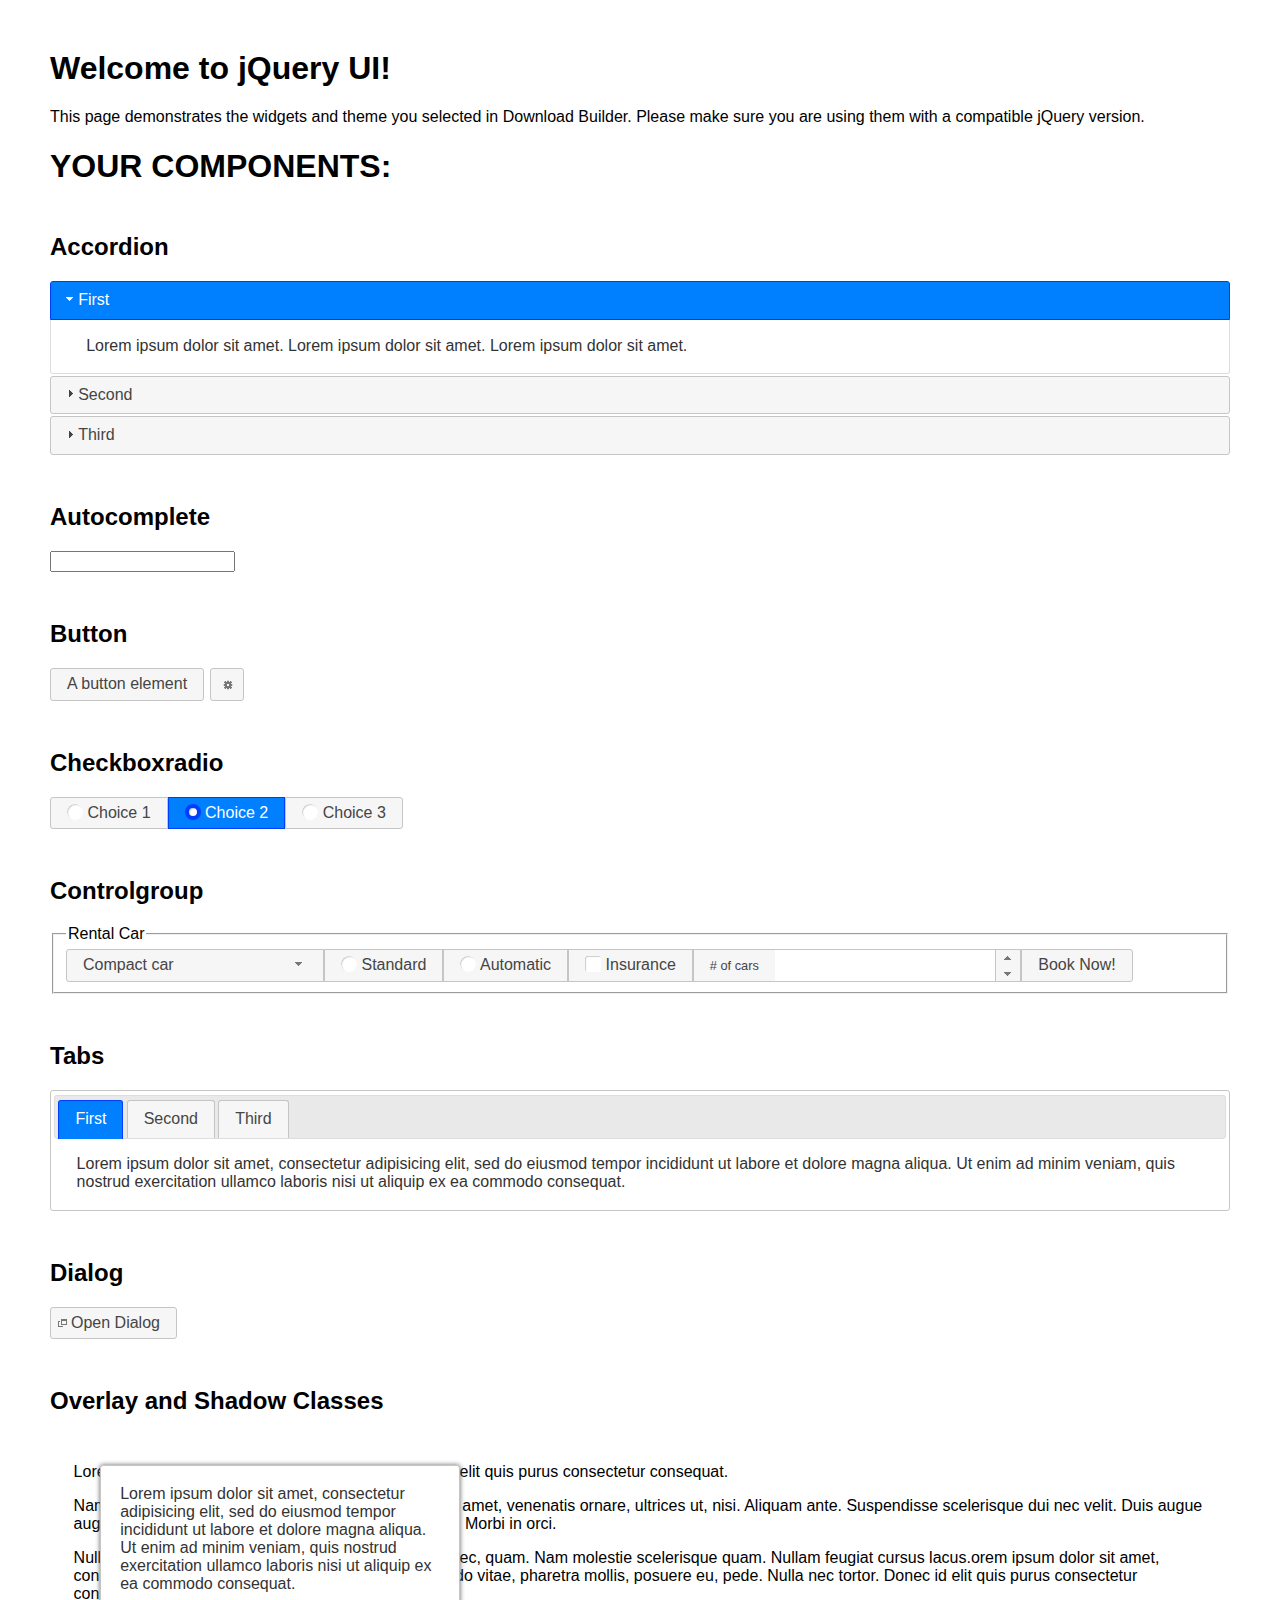
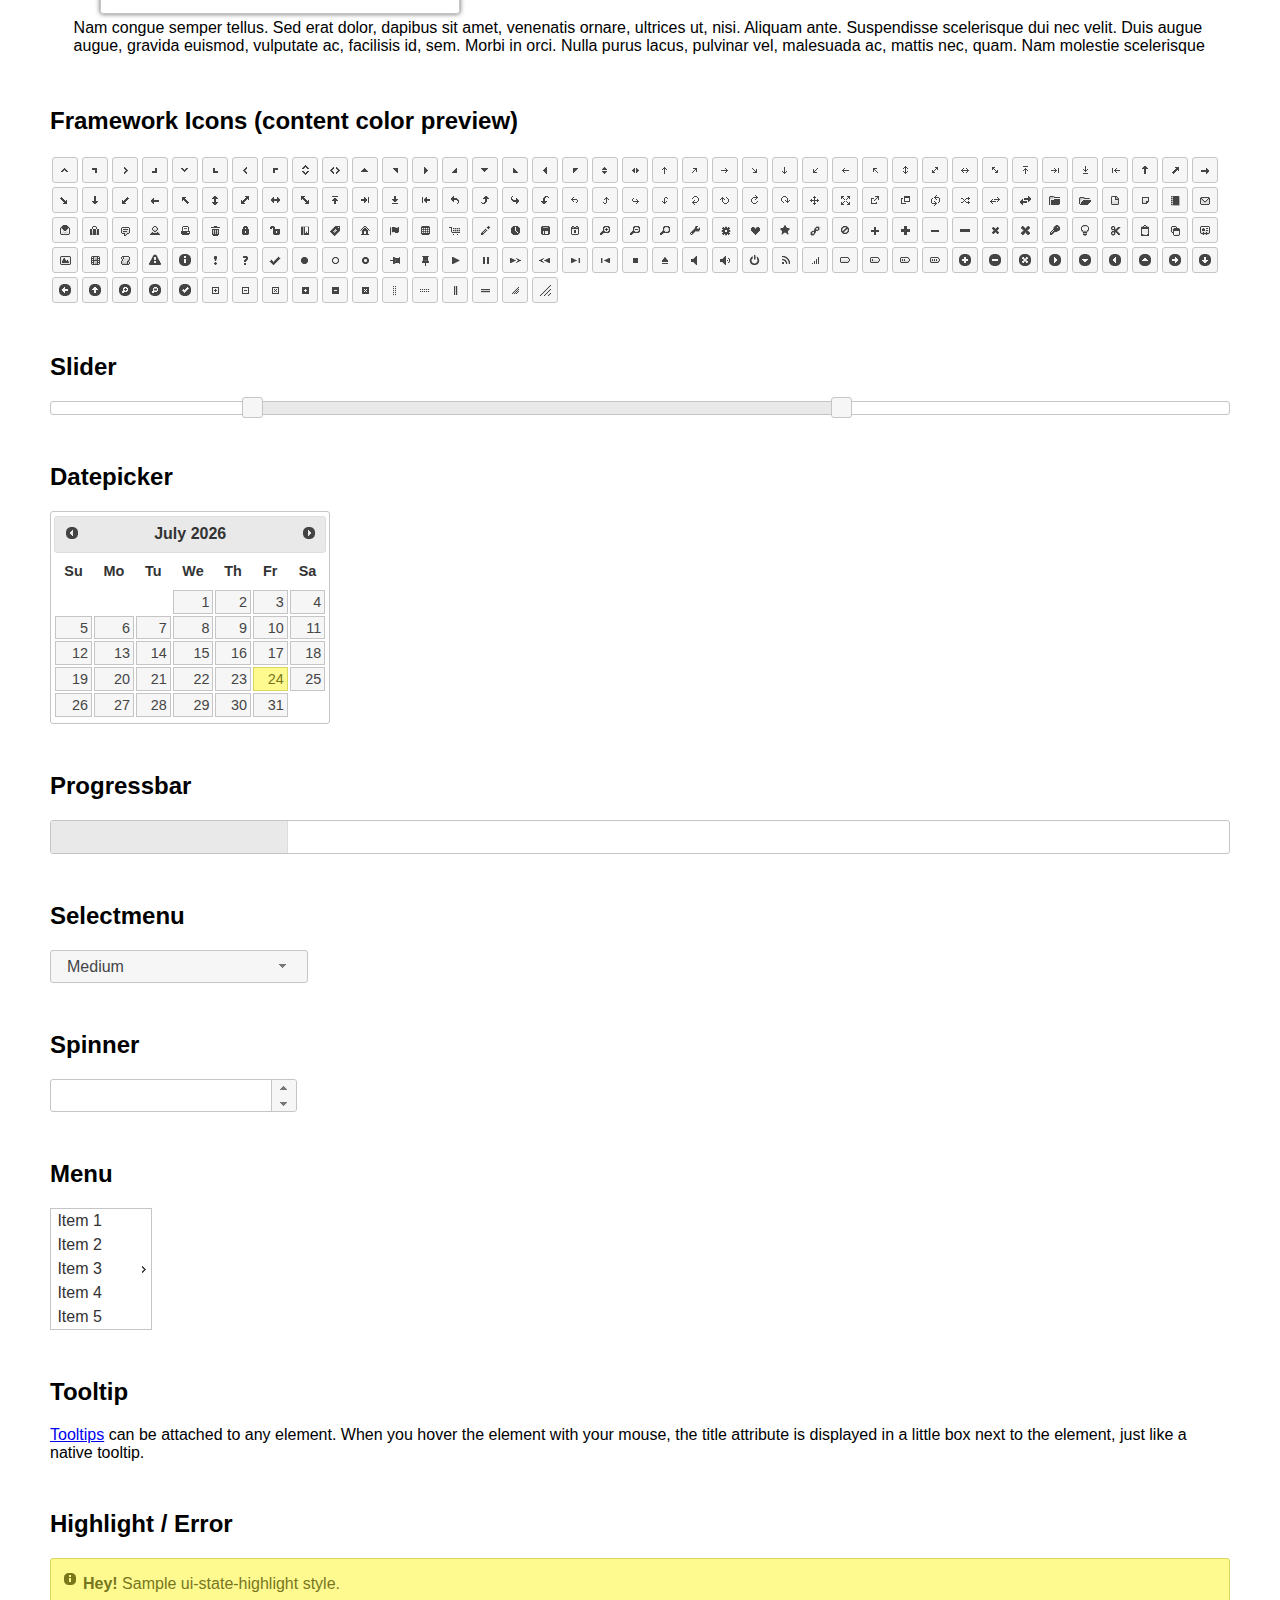
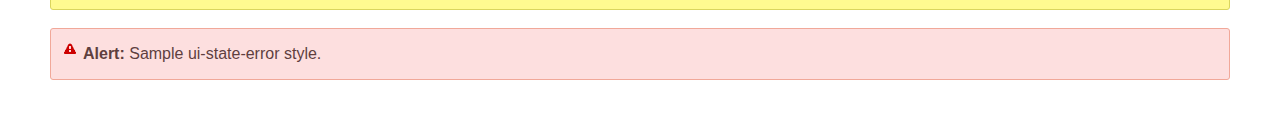
<file: vendor/jqueryui/index.html>
<!doctype html>
<html lang="us">
<head>
	<meta charset="utf-8">
	<title>jQuery UI Example Page</title>
	<link href="jquery-ui.css" rel="stylesheet">
	<style>
	body{
		font-family: "Trebuchet MS", sans-serif;
		margin: 50px;
	}
	.demoHeaders {
		margin-top: 2em;
	}
	#dialog-link {
		padding: .4em 1em .4em 20px;
		text-decoration: none;
		position: relative;
	}
	#dialog-link span.ui-icon {
		margin: 0 5px 0 0;
		position: absolute;
		left: .2em;
		top: 50%;
		margin-top: -8px;
	}
	#icons {
		margin: 0;
		padding: 0;
	}
	#icons li {
		margin: 2px;
		position: relative;
		padding: 4px 0;
		cursor: pointer;
		float: left;
		list-style: none;
	}
	#icons span.ui-icon {
		float: left;
		margin: 0 4px;
	}
	.fakewindowcontain .ui-widget-overlay {
		position: absolute;
	}
	select {
		width: 200px;
	}
	</style>
</head>
<body>

<h1>Welcome to jQuery UI!</h1>

<div class="ui-widget">
	<p>This page demonstrates the widgets and theme you selected in Download Builder. Please make sure you are using them with a compatible jQuery version.</p>
</div>

<h1>YOUR COMPONENTS:</h1>


<!-- Accordion -->
<h2 class="demoHeaders">Accordion</h2>
<div id="accordion">
	<h3>First</h3>
	<div>Lorem ipsum dolor sit amet. Lorem ipsum dolor sit amet. Lorem ipsum dolor sit amet.</div>
	<h3>Second</h3>
	<div>Phasellus mattis tincidunt nibh.</div>
	<h3>Third</h3>
	<div>Nam dui erat, auctor a, dignissim quis.</div>
</div>



<!-- Autocomplete -->
<h2 class="demoHeaders">Autocomplete</h2>
<div>
	<input id="autocomplete" title="type &quot;a&quot;">
</div>



<!-- Button -->
<h2 class="demoHeaders">Button</h2>
<button id="button">A button element</button>
<button id="button-icon">An icon-only button</button>



<!-- Checkboxradio -->
<h2 class="demoHeaders">Checkboxradio</h2>
<form style="margin-top: 1em;">
	<div id="radioset">
		<input type="radio" id="radio1" name="radio"><label for="radio1">Choice 1</label>
		<input type="radio" id="radio2" name="radio" checked="checked"><label for="radio2">Choice 2</label>
		<input type="radio" id="radio3" name="radio"><label for="radio3">Choice 3</label>
	</div>
</form>



<!-- Controlgroup -->
<h2 class="demoHeaders">Controlgroup</h2>
<fieldset>
	<legend>Rental Car</legend>
	<div id="controlgroup">
		<select id="car-type">
			<option>Compact car</option>
			<option>Midsize car</option>
			<option>Full size car</option>
			<option>SUV</option>
			<option>Luxury</option>
			<option>Truck</option>
			<option>Van</option>
		</select>
		<label for="transmission-standard">Standard</label>
		<input type="radio" name="transmission" id="transmission-standard">
		<label for="transmission-automatic">Automatic</label>
		<input type="radio" name="transmission" id="transmission-automatic">
		<label for="insurance">Insurance</label>
		<input type="checkbox" name="insurance" id="insurance">
		<label for="horizontal-spinner" class="ui-controlgroup-label"># of cars</label>
		<input id="horizontal-spinner" class="ui-spinner-input">
		<button>Book Now!</button>
	</div>
</fieldset>



<!-- Tabs -->
<h2 class="demoHeaders">Tabs</h2>
<div id="tabs">
	<ul>
		<li><a href="#tabs-1">First</a></li>
		<li><a href="#tabs-2">Second</a></li>
		<li><a href="#tabs-3">Third</a></li>
	</ul>
	<div id="tabs-1">Lorem ipsum dolor sit amet, consectetur adipisicing elit, sed do eiusmod tempor incididunt ut labore et dolore magna aliqua. Ut enim ad minim veniam, quis nostrud exercitation ullamco laboris nisi ut aliquip ex ea commodo consequat.</div>
	<div id="tabs-2">Phasellus mattis tincidunt nibh. Cras orci urna, blandit id, pretium vel, aliquet ornare, felis. Maecenas scelerisque sem non nisl. Fusce sed lorem in enim dictum bibendum.</div>
	<div id="tabs-3">Nam dui erat, auctor a, dignissim quis, sollicitudin eu, felis. Pellentesque nisi urna, interdum eget, sagittis et, consequat vestibulum, lacus. Mauris porttitor ullamcorper augue.</div>
</div>



<h2 class="demoHeaders">Dialog</h2>
<p>
	<button id="dialog-link" class="ui-button ui-corner-all ui-widget">
		<span class="ui-icon ui-icon-newwin"></span>Open Dialog
	</button>
</p>

<h2 class="demoHeaders">Overlay and Shadow Classes</h2>
<div style="position: relative; width: 96%; height: 200px; padding:1% 2%; overflow:hidden;" class="fakewindowcontain">
	<p>Lorem ipsum dolor sit amet,  Nulla nec tortor. Donec id elit quis purus consectetur consequat. </p><p>Nam congue semper tellus. Sed erat dolor, dapibus sit amet, venenatis ornare, ultrices ut, nisi. Aliquam ante. Suspendisse scelerisque dui nec velit. Duis augue augue, gravida euismod, vulputate ac, facilisis id, sem. Morbi in orci. </p><p>Nulla purus lacus, pulvinar vel, malesuada ac, mattis nec, quam. Nam molestie scelerisque quam. Nullam feugiat cursus lacus.orem ipsum dolor sit amet, consectetur adipiscing elit. Donec libero risus, commodo vitae, pharetra mollis, posuere eu, pede. Nulla nec tortor. Donec id elit quis purus consectetur consequat. </p><p>Nam congue semper tellus. Sed erat dolor, dapibus sit amet, venenatis ornare, ultrices ut, nisi. Aliquam ante. Suspendisse scelerisque dui nec velit. Duis augue augue, gravida euismod, vulputate ac, facilisis id, sem. Morbi in orci. Nulla purus lacus, pulvinar vel, malesuada ac, mattis nec, quam. Nam molestie scelerisque quam. </p><p>Nullam feugiat cursus lacus.orem ipsum dolor sit amet, consectetur adipiscing elit. Donec libero risus, commodo vitae, pharetra mollis, posuere eu, pede. Nulla nec tortor. Donec id elit quis purus consectetur consequat. Nam congue semper tellus. Sed erat dolor, dapibus sit amet, venenatis ornare, ultrices ut, nisi. Aliquam ante. </p><p>Suspendisse scelerisque dui nec velit. Duis augue augue, gravida euismod, vulputate ac, facilisis id, sem. Morbi in orci. Nulla purus lacus, pulvinar vel, malesuada ac, mattis nec, quam. Nam molestie scelerisque quam. Nullam feugiat cursus lacus.orem ipsum dolor sit amet, consectetur adipiscing elit. Donec libero risus, commodo vitae, pharetra mollis, posuere eu, pede. Nulla nec tortor. Donec id elit quis purus consectetur consequat. Nam congue semper tellus. Sed erat dolor, dapibus sit amet, venenatis ornare, ultrices ut, nisi. </p>

	<!-- ui-dialog -->
	<div class="ui-widget-overlay ui-front"></div>
	<div style="position: absolute; width: 320px; left: 50px; top: 30px; padding: 1.2em" class="ui-widget ui-front ui-widget-content ui-corner-all ui-widget-shadow">
		Lorem ipsum dolor sit amet, consectetur adipisicing elit, sed do eiusmod tempor incididunt ut labore et dolore magna aliqua. Ut enim ad minim veniam, quis nostrud exercitation ullamco laboris nisi ut aliquip ex ea commodo consequat.
	</div>

</div>

<!-- ui-dialog -->
<div id="dialog" title="Dialog Title">
	<p>Lorem ipsum dolor sit amet, consectetur adipisicing elit, sed do eiusmod tempor incididunt ut labore et dolore magna aliqua. Ut enim ad minim veniam, quis nostrud exercitation ullamco laboris nisi ut aliquip ex ea commodo consequat.</p>
</div>



<h2 class="demoHeaders">Framework Icons (content color preview)</h2>
<ul id="icons" class="ui-widget ui-helper-clearfix">
	<li class="ui-state-default ui-corner-all" title=".ui-icon-caret-1-n"><span class="ui-icon ui-icon-caret-1-n"></span></li>
	<li class="ui-state-default ui-corner-all" title=".ui-icon-caret-1-ne"><span class="ui-icon ui-icon-caret-1-ne"></span></li>
	<li class="ui-state-default ui-corner-all" title=".ui-icon-caret-1-e"><span class="ui-icon ui-icon-caret-1-e"></span></li>
	<li class="ui-state-default ui-corner-all" title=".ui-icon-caret-1-se"><span class="ui-icon ui-icon-caret-1-se"></span></li>
	<li class="ui-state-default ui-corner-all" title=".ui-icon-caret-1-s"><span class="ui-icon ui-icon-caret-1-s"></span></li>
	<li class="ui-state-default ui-corner-all" title=".ui-icon-caret-1-sw"><span class="ui-icon ui-icon-caret-1-sw"></span></li>
	<li class="ui-state-default ui-corner-all" title=".ui-icon-caret-1-w"><span class="ui-icon ui-icon-caret-1-w"></span></li>
	<li class="ui-state-default ui-corner-all" title=".ui-icon-caret-1-nw"><span class="ui-icon ui-icon-caret-1-nw"></span></li>
	<li class="ui-state-default ui-corner-all" title=".ui-icon-caret-2-n-s"><span class="ui-icon ui-icon-caret-2-n-s"></span></li>
	<li class="ui-state-default ui-corner-all" title=".ui-icon-caret-2-e-w"><span class="ui-icon ui-icon-caret-2-e-w"></span></li>
	<li class="ui-state-default ui-corner-all" title=".ui-icon-triangle-1-n"><span class="ui-icon ui-icon-triangle-1-n"></span></li>
	<li class="ui-state-default ui-corner-all" title=".ui-icon-triangle-1-ne"><span class="ui-icon ui-icon-triangle-1-ne"></span></li>
	<li class="ui-state-default ui-corner-all" title=".ui-icon-triangle-1-e"><span class="ui-icon ui-icon-triangle-1-e"></span></li>
	<li class="ui-state-default ui-corner-all" title=".ui-icon-triangle-1-se"><span class="ui-icon ui-icon-triangle-1-se"></span></li>
	<li class="ui-state-default ui-corner-all" title=".ui-icon-triangle-1-s"><span class="ui-icon ui-icon-triangle-1-s"></span></li>
	<li class="ui-state-default ui-corner-all" title=".ui-icon-triangle-1-sw"><span class="ui-icon ui-icon-triangle-1-sw"></span></li>
	<li class="ui-state-default ui-corner-all" title=".ui-icon-triangle-1-w"><span class="ui-icon ui-icon-triangle-1-w"></span></li>
	<li class="ui-state-default ui-corner-all" title=".ui-icon-triangle-1-nw"><span class="ui-icon ui-icon-triangle-1-nw"></span></li>
	<li class="ui-state-default ui-corner-all" title=".ui-icon-triangle-2-n-s"><span class="ui-icon ui-icon-triangle-2-n-s"></span></li>
	<li class="ui-state-default ui-corner-all" title=".ui-icon-triangle-2-e-w"><span class="ui-icon ui-icon-triangle-2-e-w"></span></li>
	<li class="ui-state-default ui-corner-all" title=".ui-icon-arrow-1-n"><span class="ui-icon ui-icon-arrow-1-n"></span></li>
	<li class="ui-state-default ui-corner-all" title=".ui-icon-arrow-1-ne"><span class="ui-icon ui-icon-arrow-1-ne"></span></li>
	<li class="ui-state-default ui-corner-all" title=".ui-icon-arrow-1-e"><span class="ui-icon ui-icon-arrow-1-e"></span></li>
	<li class="ui-state-default ui-corner-all" title=".ui-icon-arrow-1-se"><span class="ui-icon ui-icon-arrow-1-se"></span></li>
	<li class="ui-state-default ui-corner-all" title=".ui-icon-arrow-1-s"><span class="ui-icon ui-icon-arrow-1-s"></span></li>
	<li class="ui-state-default ui-corner-all" title=".ui-icon-arrow-1-sw"><span class="ui-icon ui-icon-arrow-1-sw"></span></li>
	<li class="ui-state-default ui-corner-all" title=".ui-icon-arrow-1-w"><span class="ui-icon ui-icon-arrow-1-w"></span></li>
	<li class="ui-state-default ui-corner-all" title=".ui-icon-arrow-1-nw"><span class="ui-icon ui-icon-arrow-1-nw"></span></li>
	<li class="ui-state-default ui-corner-all" title=".ui-icon-arrow-2-n-s"><span class="ui-icon ui-icon-arrow-2-n-s"></span></li>
	<li class="ui-state-default ui-corner-all" title=".ui-icon-arrow-2-ne-sw"><span class="ui-icon ui-icon-arrow-2-ne-sw"></span></li>
	<li class="ui-state-default ui-corner-all" title=".ui-icon-arrow-2-e-w"><span class="ui-icon ui-icon-arrow-2-e-w"></span></li>
	<li class="ui-state-default ui-corner-all" title=".ui-icon-arrow-2-se-nw"><span class="ui-icon ui-icon-arrow-2-se-nw"></span></li>
	<li class="ui-state-default ui-corner-all" title=".ui-icon-arrowstop-1-n"><span class="ui-icon ui-icon-arrowstop-1-n"></span></li>
	<li class="ui-state-default ui-corner-all" title=".ui-icon-arrowstop-1-e"><span class="ui-icon ui-icon-arrowstop-1-e"></span></li>
	<li class="ui-state-default ui-corner-all" title=".ui-icon-arrowstop-1-s"><span class="ui-icon ui-icon-arrowstop-1-s"></span></li>
	<li class="ui-state-default ui-corner-all" title=".ui-icon-arrowstop-1-w"><span class="ui-icon ui-icon-arrowstop-1-w"></span></li>
	<li class="ui-state-default ui-corner-all" title=".ui-icon-arrowthick-1-n"><span class="ui-icon ui-icon-arrowthick-1-n"></span></li>
	<li class="ui-state-default ui-corner-all" title=".ui-icon-arrowthick-1-ne"><span class="ui-icon ui-icon-arrowthick-1-ne"></span></li>
	<li class="ui-state-default ui-corner-all" title=".ui-icon-arrowthick-1-e"><span class="ui-icon ui-icon-arrowthick-1-e"></span></li>
	<li class="ui-state-default ui-corner-all" title=".ui-icon-arrowthick-1-se"><span class="ui-icon ui-icon-arrowthick-1-se"></span></li>
	<li class="ui-state-default ui-corner-all" title=".ui-icon-arrowthick-1-s"><span class="ui-icon ui-icon-arrowthick-1-s"></span></li>
	<li class="ui-state-default ui-corner-all" title=".ui-icon-arrowthick-1-sw"><span class="ui-icon ui-icon-arrowthick-1-sw"></span></li>
	<li class="ui-state-default ui-corner-all" title=".ui-icon-arrowthick-1-w"><span class="ui-icon ui-icon-arrowthick-1-w"></span></li>
	<li class="ui-state-default ui-corner-all" title=".ui-icon-arrowthick-1-nw"><span class="ui-icon ui-icon-arrowthick-1-nw"></span></li>
	<li class="ui-state-default ui-corner-all" title=".ui-icon-arrowthick-2-n-s"><span class="ui-icon ui-icon-arrowthick-2-n-s"></span></li>
	<li class="ui-state-default ui-corner-all" title=".ui-icon-arrowthick-2-ne-sw"><span class="ui-icon ui-icon-arrowthick-2-ne-sw"></span></li>
	<li class="ui-state-default ui-corner-all" title=".ui-icon-arrowthick-2-e-w"><span class="ui-icon ui-icon-arrowthick-2-e-w"></span></li>
	<li class="ui-state-default ui-corner-all" title=".ui-icon-arrowthick-2-se-nw"><span class="ui-icon ui-icon-arrowthick-2-se-nw"></span></li>
	<li class="ui-state-default ui-corner-all" title=".ui-icon-arrowthickstop-1-n"><span class="ui-icon ui-icon-arrowthickstop-1-n"></span></li>
	<li class="ui-state-default ui-corner-all" title=".ui-icon-arrowthickstop-1-e"><span class="ui-icon ui-icon-arrowthickstop-1-e"></span></li>
	<li class="ui-state-default ui-corner-all" title=".ui-icon-arrowthickstop-1-s"><span class="ui-icon ui-icon-arrowthickstop-1-s"></span></li>
	<li class="ui-state-default ui-corner-all" title=".ui-icon-arrowthickstop-1-w"><span class="ui-icon ui-icon-arrowthickstop-1-w"></span></li>
	<li class="ui-state-default ui-corner-all" title=".ui-icon-arrowreturnthick-1-w"><span class="ui-icon ui-icon-arrowreturnthick-1-w"></span></li>
	<li class="ui-state-default ui-corner-all" title=".ui-icon-arrowreturnthick-1-n"><span class="ui-icon ui-icon-arrowreturnthick-1-n"></span></li>
	<li class="ui-state-default ui-corner-all" title=".ui-icon-arrowreturnthick-1-e"><span class="ui-icon ui-icon-arrowreturnthick-1-e"></span></li>
	<li class="ui-state-default ui-corner-all" title=".ui-icon-arrowreturnthick-1-s"><span class="ui-icon ui-icon-arrowreturnthick-1-s"></span></li>
	<li class="ui-state-default ui-corner-all" title=".ui-icon-arrowreturn-1-w"><span class="ui-icon ui-icon-arrowreturn-1-w"></span></li>
	<li class="ui-state-default ui-corner-all" title=".ui-icon-arrowreturn-1-n"><span class="ui-icon ui-icon-arrowreturn-1-n"></span></li>
	<li class="ui-state-default ui-corner-all" title=".ui-icon-arrowreturn-1-e"><span class="ui-icon ui-icon-arrowreturn-1-e"></span></li>
	<li class="ui-state-default ui-corner-all" title=".ui-icon-arrowreturn-1-s"><span class="ui-icon ui-icon-arrowreturn-1-s"></span></li>
	<li class="ui-state-default ui-corner-all" title=".ui-icon-arrowrefresh-1-w"><span class="ui-icon ui-icon-arrowrefresh-1-w"></span></li>
	<li class="ui-state-default ui-corner-all" title=".ui-icon-arrowrefresh-1-n"><span class="ui-icon ui-icon-arrowrefresh-1-n"></span></li>
	<li class="ui-state-default ui-corner-all" title=".ui-icon-arrowrefresh-1-e"><span class="ui-icon ui-icon-arrowrefresh-1-e"></span></li>
	<li class="ui-state-default ui-corner-all" title=".ui-icon-arrowrefresh-1-s"><span class="ui-icon ui-icon-arrowrefresh-1-s"></span></li>
	<li class="ui-state-default ui-corner-all" title=".ui-icon-arrow-4"><span class="ui-icon ui-icon-arrow-4"></span></li>
	<li class="ui-state-default ui-corner-all" title=".ui-icon-arrow-4-diag"><span class="ui-icon ui-icon-arrow-4-diag"></span></li>
	<li class="ui-state-default ui-corner-all" title=".ui-icon-extlink"><span class="ui-icon ui-icon-extlink"></span></li>
	<li class="ui-state-default ui-corner-all" title=".ui-icon-newwin"><span class="ui-icon ui-icon-newwin"></span></li>
	<li class="ui-state-default ui-corner-all" title=".ui-icon-refresh"><span class="ui-icon ui-icon-refresh"></span></li>
	<li class="ui-state-default ui-corner-all" title=".ui-icon-shuffle"><span class="ui-icon ui-icon-shuffle"></span></li>
	<li class="ui-state-default ui-corner-all" title=".ui-icon-transfer-e-w"><span class="ui-icon ui-icon-transfer-e-w"></span></li>
	<li class="ui-state-default ui-corner-all" title=".ui-icon-transferthick-e-w"><span class="ui-icon ui-icon-transferthick-e-w"></span></li>
	<li class="ui-state-default ui-corner-all" title=".ui-icon-folder-collapsed"><span class="ui-icon ui-icon-folder-collapsed"></span></li>
	<li class="ui-state-default ui-corner-all" title=".ui-icon-folder-open"><span class="ui-icon ui-icon-folder-open"></span></li>
	<li class="ui-state-default ui-corner-all" title=".ui-icon-document"><span class="ui-icon ui-icon-document"></span></li>
	<li class="ui-state-default ui-corner-all" title=".ui-icon-document-b"><span class="ui-icon ui-icon-document-b"></span></li>
	<li class="ui-state-default ui-corner-all" title=".ui-icon-note"><span class="ui-icon ui-icon-note"></span></li>
	<li class="ui-state-default ui-corner-all" title=".ui-icon-mail-closed"><span class="ui-icon ui-icon-mail-closed"></span></li>
	<li class="ui-state-default ui-corner-all" title=".ui-icon-mail-open"><span class="ui-icon ui-icon-mail-open"></span></li>
	<li class="ui-state-default ui-corner-all" title=".ui-icon-suitcase"><span class="ui-icon ui-icon-suitcase"></span></li>
	<li class="ui-state-default ui-corner-all" title=".ui-icon-comment"><span class="ui-icon ui-icon-comment"></span></li>
	<li class="ui-state-default ui-corner-all" title=".ui-icon-person"><span class="ui-icon ui-icon-person"></span></li>
	<li class="ui-state-default ui-corner-all" title=".ui-icon-print"><span class="ui-icon ui-icon-print"></span></li>
	<li class="ui-state-default ui-corner-all" title=".ui-icon-trash"><span class="ui-icon ui-icon-trash"></span></li>
	<li class="ui-state-default ui-corner-all" title=".ui-icon-locked"><span class="ui-icon ui-icon-locked"></span></li>
	<li class="ui-state-default ui-corner-all" title=".ui-icon-unlocked"><span class="ui-icon ui-icon-unlocked"></span></li>
	<li class="ui-state-default ui-corner-all" title=".ui-icon-bookmark"><span class="ui-icon ui-icon-bookmark"></span></li>
	<li class="ui-state-default ui-corner-all" title=".ui-icon-tag"><span class="ui-icon ui-icon-tag"></span></li>
	<li class="ui-state-default ui-corner-all" title=".ui-icon-home"><span class="ui-icon ui-icon-home"></span></li>
	<li class="ui-state-default ui-corner-all" title=".ui-icon-flag"><span class="ui-icon ui-icon-flag"></span></li>
	<li class="ui-state-default ui-corner-all" title=".ui-icon-calculator"><span class="ui-icon ui-icon-calculator"></span></li>
	<li class="ui-state-default ui-corner-all" title=".ui-icon-cart"><span class="ui-icon ui-icon-cart"></span></li>
	<li class="ui-state-default ui-corner-all" title=".ui-icon-pencil"><span class="ui-icon ui-icon-pencil"></span></li>
	<li class="ui-state-default ui-corner-all" title=".ui-icon-clock"><span class="ui-icon ui-icon-clock"></span></li>
	<li class="ui-state-default ui-corner-all" title=".ui-icon-disk"><span class="ui-icon ui-icon-disk"></span></li>
	<li class="ui-state-default ui-corner-all" title=".ui-icon-calendar"><span class="ui-icon ui-icon-calendar"></span></li>
	<li class="ui-state-default ui-corner-all" title=".ui-icon-zoomin"><span class="ui-icon ui-icon-zoomin"></span></li>
	<li class="ui-state-default ui-corner-all" title=".ui-icon-zoomout"><span class="ui-icon ui-icon-zoomout"></span></li>
	<li class="ui-state-default ui-corner-all" title=".ui-icon-search"><span class="ui-icon ui-icon-search"></span></li>
	<li class="ui-state-default ui-corner-all" title=".ui-icon-wrench"><span class="ui-icon ui-icon-wrench"></span></li>
	<li class="ui-state-default ui-corner-all" title=".ui-icon-gear"><span class="ui-icon ui-icon-gear"></span></li>
	<li class="ui-state-default ui-corner-all" title=".ui-icon-heart"><span class="ui-icon ui-icon-heart"></span></li>
	<li class="ui-state-default ui-corner-all" title=".ui-icon-star"><span class="ui-icon ui-icon-star"></span></li>
	<li class="ui-state-default ui-corner-all" title=".ui-icon-link"><span class="ui-icon ui-icon-link"></span></li>
	<li class="ui-state-default ui-corner-all" title=".ui-icon-cancel"><span class="ui-icon ui-icon-cancel"></span></li>
	<li class="ui-state-default ui-corner-all" title=".ui-icon-plus"><span class="ui-icon ui-icon-plus"></span></li>
	<li class="ui-state-default ui-corner-all" title=".ui-icon-plusthick"><span class="ui-icon ui-icon-plusthick"></span></li>
	<li class="ui-state-default ui-corner-all" title=".ui-icon-minus"><span class="ui-icon ui-icon-minus"></span></li>
	<li class="ui-state-default ui-corner-all" title=".ui-icon-minusthick"><span class="ui-icon ui-icon-minusthick"></span></li>
	<li class="ui-state-default ui-corner-all" title=".ui-icon-close"><span class="ui-icon ui-icon-close"></span></li>
	<li class="ui-state-default ui-corner-all" title=".ui-icon-closethick"><span class="ui-icon ui-icon-closethick"></span></li>
	<li class="ui-state-default ui-corner-all" title=".ui-icon-key"><span class="ui-icon ui-icon-key"></span></li>
	<li class="ui-state-default ui-corner-all" title=".ui-icon-lightbulb"><span class="ui-icon ui-icon-lightbulb"></span></li>
	<li class="ui-state-default ui-corner-all" title=".ui-icon-scissors"><span class="ui-icon ui-icon-scissors"></span></li>
	<li class="ui-state-default ui-corner-all" title=".ui-icon-clipboard"><span class="ui-icon ui-icon-clipboard"></span></li>
	<li class="ui-state-default ui-corner-all" title=".ui-icon-copy"><span class="ui-icon ui-icon-copy"></span></li>
	<li class="ui-state-default ui-corner-all" title=".ui-icon-contact"><span class="ui-icon ui-icon-contact"></span></li>
	<li class="ui-state-default ui-corner-all" title=".ui-icon-image"><span class="ui-icon ui-icon-image"></span></li>
	<li class="ui-state-default ui-corner-all" title=".ui-icon-video"><span class="ui-icon ui-icon-video"></span></li>
	<li class="ui-state-default ui-corner-all" title=".ui-icon-script"><span class="ui-icon ui-icon-script"></span></li>
	<li class="ui-state-default ui-corner-all" title=".ui-icon-alert"><span class="ui-icon ui-icon-alert"></span></li>
	<li class="ui-state-default ui-corner-all" title=".ui-icon-info"><span class="ui-icon ui-icon-info"></span></li>
	<li class="ui-state-default ui-corner-all" title=".ui-icon-notice"><span class="ui-icon ui-icon-notice"></span></li>
	<li class="ui-state-default ui-corner-all" title=".ui-icon-help"><span class="ui-icon ui-icon-help"></span></li>
	<li class="ui-state-default ui-corner-all" title=".ui-icon-check"><span class="ui-icon ui-icon-check"></span></li>
	<li class="ui-state-default ui-corner-all" title=".ui-icon-bullet"><span class="ui-icon ui-icon-bullet"></span></li>
	<li class="ui-state-default ui-corner-all" title=".ui-icon-radio-off"><span class="ui-icon ui-icon-radio-off"></span></li>
	<li class="ui-state-default ui-corner-all" title=".ui-icon-radio-on"><span class="ui-icon ui-icon-radio-on"></span></li>
	<li class="ui-state-default ui-corner-all" title=".ui-icon-pin-w"><span class="ui-icon ui-icon-pin-w"></span></li>
	<li class="ui-state-default ui-corner-all" title=".ui-icon-pin-s"><span class="ui-icon ui-icon-pin-s"></span></li>
	<li class="ui-state-default ui-corner-all" title=".ui-icon-play"><span class="ui-icon ui-icon-play"></span></li>
	<li class="ui-state-default ui-corner-all" title=".ui-icon-pause"><span class="ui-icon ui-icon-pause"></span></li>
	<li class="ui-state-default ui-corner-all" title=".ui-icon-seek-next"><span class="ui-icon ui-icon-seek-next"></span></li>
	<li class="ui-state-default ui-corner-all" title=".ui-icon-seek-prev"><span class="ui-icon ui-icon-seek-prev"></span></li>
	<li class="ui-state-default ui-corner-all" title=".ui-icon-seek-end"><span class="ui-icon ui-icon-seek-end"></span></li>
	<li class="ui-state-default ui-corner-all" title=".ui-icon-seek-first"><span class="ui-icon ui-icon-seek-first"></span></li>
	<li class="ui-state-default ui-corner-all" title=".ui-icon-stop"><span class="ui-icon ui-icon-stop"></span></li>
	<li class="ui-state-default ui-corner-all" title=".ui-icon-eject"><span class="ui-icon ui-icon-eject"></span></li>
	<li class="ui-state-default ui-corner-all" title=".ui-icon-volume-off"><span class="ui-icon ui-icon-volume-off"></span></li>
	<li class="ui-state-default ui-corner-all" title=".ui-icon-volume-on"><span class="ui-icon ui-icon-volume-on"></span></li>
	<li class="ui-state-default ui-corner-all" title=".ui-icon-power"><span class="ui-icon ui-icon-power"></span></li>
	<li class="ui-state-default ui-corner-all" title=".ui-icon-signal-diag"><span class="ui-icon ui-icon-signal-diag"></span></li>
	<li class="ui-state-default ui-corner-all" title=".ui-icon-signal"><span class="ui-icon ui-icon-signal"></span></li>
	<li class="ui-state-default ui-corner-all" title=".ui-icon-battery-0"><span class="ui-icon ui-icon-battery-0"></span></li>
	<li class="ui-state-default ui-corner-all" title=".ui-icon-battery-1"><span class="ui-icon ui-icon-battery-1"></span></li>
	<li class="ui-state-default ui-corner-all" title=".ui-icon-battery-2"><span class="ui-icon ui-icon-battery-2"></span></li>
	<li class="ui-state-default ui-corner-all" title=".ui-icon-battery-3"><span class="ui-icon ui-icon-battery-3"></span></li>
	<li class="ui-state-default ui-corner-all" title=".ui-icon-circle-plus"><span class="ui-icon ui-icon-circle-plus"></span></li>
	<li class="ui-state-default ui-corner-all" title=".ui-icon-circle-minus"><span class="ui-icon ui-icon-circle-minus"></span></li>
	<li class="ui-state-default ui-corner-all" title=".ui-icon-circle-close"><span class="ui-icon ui-icon-circle-close"></span></li>
	<li class="ui-state-default ui-corner-all" title=".ui-icon-circle-triangle-e"><span class="ui-icon ui-icon-circle-triangle-e"></span></li>
	<li class="ui-state-default ui-corner-all" title=".ui-icon-circle-triangle-s"><span class="ui-icon ui-icon-circle-triangle-s"></span></li>
	<li class="ui-state-default ui-corner-all" title=".ui-icon-circle-triangle-w"><span class="ui-icon ui-icon-circle-triangle-w"></span></li>
	<li class="ui-state-default ui-corner-all" title=".ui-icon-circle-triangle-n"><span class="ui-icon ui-icon-circle-triangle-n"></span></li>
	<li class="ui-state-default ui-corner-all" title=".ui-icon-circle-arrow-e"><span class="ui-icon ui-icon-circle-arrow-e"></span></li>
	<li class="ui-state-default ui-corner-all" title=".ui-icon-circle-arrow-s"><span class="ui-icon ui-icon-circle-arrow-s"></span></li>
	<li class="ui-state-default ui-corner-all" title=".ui-icon-circle-arrow-w"><span class="ui-icon ui-icon-circle-arrow-w"></span></li>
	<li class="ui-state-default ui-corner-all" title=".ui-icon-circle-arrow-n"><span class="ui-icon ui-icon-circle-arrow-n"></span></li>
	<li class="ui-state-default ui-corner-all" title=".ui-icon-circle-zoomin"><span class="ui-icon ui-icon-circle-zoomin"></span></li>
	<li class="ui-state-default ui-corner-all" title=".ui-icon-circle-zoomout"><span class="ui-icon ui-icon-circle-zoomout"></span></li>
	<li class="ui-state-default ui-corner-all" title=".ui-icon-circle-check"><span class="ui-icon ui-icon-circle-check"></span></li>
	<li class="ui-state-default ui-corner-all" title=".ui-icon-circlesmall-plus"><span class="ui-icon ui-icon-circlesmall-plus"></span></li>
	<li class="ui-state-default ui-corner-all" title=".ui-icon-circlesmall-minus"><span class="ui-icon ui-icon-circlesmall-minus"></span></li>
	<li class="ui-state-default ui-corner-all" title=".ui-icon-circlesmall-close"><span class="ui-icon ui-icon-circlesmall-close"></span></li>
	<li class="ui-state-default ui-corner-all" title=".ui-icon-squaresmall-plus"><span class="ui-icon ui-icon-squaresmall-plus"></span></li>
	<li class="ui-state-default ui-corner-all" title=".ui-icon-squaresmall-minus"><span class="ui-icon ui-icon-squaresmall-minus"></span></li>
	<li class="ui-state-default ui-corner-all" title=".ui-icon-squaresmall-close"><span class="ui-icon ui-icon-squaresmall-close"></span></li>
	<li class="ui-state-default ui-corner-all" title=".ui-icon-grip-dotted-vertical"><span class="ui-icon ui-icon-grip-dotted-vertical"></span></li>
	<li class="ui-state-default ui-corner-all" title=".ui-icon-grip-dotted-horizontal"><span class="ui-icon ui-icon-grip-dotted-horizontal"></span></li>
	<li class="ui-state-default ui-corner-all" title=".ui-icon-grip-solid-vertical"><span class="ui-icon ui-icon-grip-solid-vertical"></span></li>
	<li class="ui-state-default ui-corner-all" title=".ui-icon-grip-solid-horizontal"><span class="ui-icon ui-icon-grip-solid-horizontal"></span></li>
	<li class="ui-state-default ui-corner-all" title=".ui-icon-gripsmall-diagonal-se"><span class="ui-icon ui-icon-gripsmall-diagonal-se"></span></li>
	<li class="ui-state-default ui-corner-all" title=".ui-icon-grip-diagonal-se"><span class="ui-icon ui-icon-grip-diagonal-se"></span></li>
</ul>


<!-- Slider -->
<h2 class="demoHeaders">Slider</h2>
<div id="slider"></div>



<!-- Datepicker -->
<h2 class="demoHeaders">Datepicker</h2>
<div id="datepicker"></div>



<!-- Progressbar -->
<h2 class="demoHeaders">Progressbar</h2>
<div id="progressbar"></div>



<!-- Progressbar -->
<h2 class="demoHeaders">Selectmenu</h2>
<select id="selectmenu">
	<option>Slower</option>
	<option>Slow</option>
	<option selected="selected">Medium</option>
	<option>Fast</option>
	<option>Faster</option>
</select>



<!-- Spinner -->
<h2 class="demoHeaders">Spinner</h2>
<input id="spinner">



<!-- Menu -->
<h2 class="demoHeaders">Menu</h2>
<ul style="width:100px;" id="menu">
	<li><div>Item 1</div></li>
	<li><div>Item 2</div></li>
	<li><div>Item 3</div>
		<ul>
			<li><div>Item 3-1</div></li>
			<li><div>Item 3-2</div></li>
			<li><div>Item 3-3</div></li>
			<li><div>Item 3-4</div></li>
			<li><div>Item 3-5</div></li>
		</ul>
	</li>
	<li><div>Item 4</div></li>
	<li><div>Item 5</div></li>
</ul>



<!-- Tooltip -->
<h2 class="demoHeaders">Tooltip</h2>
<p id="tooltip">
	<a href="#" title="That&apos;s what this widget is">Tooltips</a> can be attached to any element. When you hover
the element with your mouse, the title attribute is displayed in a little box next to the element, just like a native tooltip.
</p>


<!-- Highlight / Error -->
<h2 class="demoHeaders">Highlight / Error</h2>
<div class="ui-widget">
	<div class="ui-state-highlight ui-corner-all" style="margin-top: 20px; padding: 0 .7em;">
		<p><span class="ui-icon ui-icon-info" style="float: left; margin-right: .3em;"></span>
		<strong>Hey!</strong> Sample ui-state-highlight style.</p>
	</div>
</div>
<br>
<div class="ui-widget">
	<div class="ui-state-error ui-corner-all" style="padding: 0 .7em;">
		<p><span class="ui-icon ui-icon-alert" style="float: left; margin-right: .3em;"></span>
		<strong>Alert:</strong> Sample ui-state-error style.</p>
	</div>
</div>

<script src="external/jquery/jquery.js"></script>
<script src="jquery-ui.js"></script>
<script>

$( "#accordion" ).accordion();



var availableTags = [
	"ActionScript",
	"AppleScript",
	"Asp",
	"BASIC",
	"C",
	"C++",
	"Clojure",
	"COBOL",
	"ColdFusion",
	"Erlang",
	"Fortran",
	"Groovy",
	"Haskell",
	"Java",
	"JavaScript",
	"Lisp",
	"Perl",
	"PHP",
	"Python",
	"Ruby",
	"Scala",
	"Scheme"
];
$( "#autocomplete" ).autocomplete({
	source: availableTags
});



$( "#button" ).button();
$( "#button-icon" ).button({
	icon: "ui-icon-gear",
	showLabel: false
});



$( "#radioset" ).buttonset();



$( "#controlgroup" ).controlgroup();



$( "#tabs" ).tabs();



$( "#dialog" ).dialog({
	autoOpen: false,
	width: 400,
	buttons: [
		{
			text: "Ok",
			click: function() {
				$( this ).dialog( "close" );
			}
		},
		{
			text: "Cancel",
			click: function() {
				$( this ).dialog( "close" );
			}
		}
	]
});

// Link to open the dialog
$( "#dialog-link" ).click(function( event ) {
	$( "#dialog" ).dialog( "open" );
	event.preventDefault();
});



$( "#datepicker" ).datepicker({
	inline: true
});



$( "#slider" ).slider({
	range: true,
	values: [ 17, 67 ]
});



$( "#progressbar" ).progressbar({
	value: 20
});



$( "#spinner" ).spinner();



$( "#menu" ).menu();



$( "#tooltip" ).tooltip();



$( "#selectmenu" ).selectmenu();


// Hover states on the static widgets
$( "#dialog-link, #icons li" ).hover(
	function() {
		$( this ).addClass( "ui-state-hover" );
	},
	function() {
		$( this ).removeClass( "ui-state-hover" );
	}
);
</script>
</body>
</html>
</file>
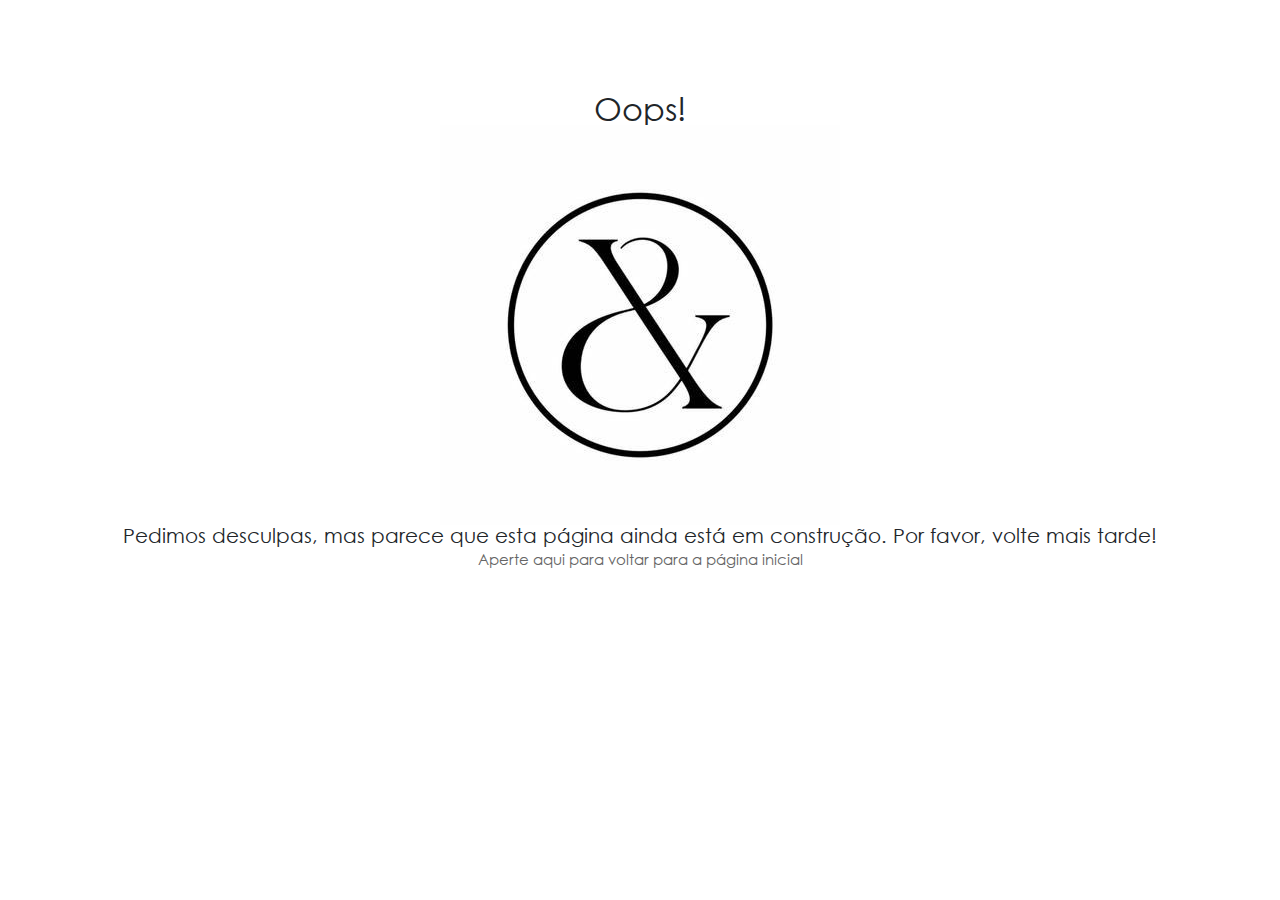
<file: workingonit.html>
<!DOCTYPE html>
<html lang="en">
<head>
    <meta charset="UTF-8">
    <meta http-equiv="X-UA-Compatible" content="IE=edge">
    <meta name="viewport" content="width=device-width, initial-scale=1.0">
    <link rel="icon" type="image/jpg" href="images/logo/logopreta.jpg"/>

    <!-- ESTILIZAÇÃO PRINCIPAL -->
	<link rel="stylesheet" type="text/css" href="vendor/bootstrap/bootstrap.min.css">
	<link rel="stylesheet" type="text/css" href="css/util.css">
	<link rel="stylesheet" type="text/css" href="css/style.css">

    <title>Página Incompleta | ASEUL</title>
</head>
<body style="background-color: white;">
    <section class="wrap-section-warning t-center p-t-90">
        <h2>Oops!</h2>
        <img src="images/logo/logopreta.jpg" alt="IMG-LOGO">
        <h5>Pedimos desculpas, mas parece que esta página ainda está em construção. Por favor, volte mais tarde!</h5>
        <a href="index.html">Aperte aqui para voltar para a página inicial</a>
    </section>
</body>
</html>
</file>
<file: css/util.css>
/*[TAMANHOS (TEXTOS)]*/

.fs-1 {font-size: 1px;}
.fs-2 {font-size: 2px;}
.fs-3 {font-size: 3px;}
.fs-4 {font-size: 4px;}
.fs-5 {font-size: 5px;}
.fs-6 {font-size: 6px;}
.fs-7 {font-size: 7px;}
.fs-8 {font-size: 8px;}
.fs-9 {font-size: 9px;}
.fs-10 {font-size: 10px;}
.fs-11 {font-size: 11px;}
.fs-12 {font-size: 12px;}
.fs-13 {font-size: 13px;}
.fs-14 {font-size: 14px;}
.fs-15 {font-size: 15px;}
.fs-16 {font-size: 16px;}
.fs-17 {font-size: 17px;}
.fs-18 {font-size: 18px;}
.fs-19 {font-size: 19px;}
.fs-20 {font-size: 20px;}
.fs-21 {font-size: 21px;}
.fs-22 {font-size: 22px;}
.fs-23 {font-size: 23px;}
.fs-24 {font-size: 24px;}
.fs-25 {font-size: 25px;}
.fs-26 {font-size: 26px;}
.fs-27 {font-size: 27px;}
.fs-28 {font-size: 28px;}
.fs-29 {font-size: 29px;}
.fs-30 {font-size: 30px;}
.fs-31 {font-size: 31px;}
.fs-32 {font-size: 32px;}
.fs-33 {font-size: 33px;}
.fs-34 {font-size: 34px;}
.fs-35 {font-size: 35px;}
.fs-36 {font-size: 36px;}
.fs-37 {font-size: 37px;}
.fs-38 {font-size: 38px;}
.fs-39 {font-size: 39px;}
.fs-40 {font-size: 40px;}
.fs-41 {font-size: 41px;}
.fs-42 {font-size: 42px;}
.fs-43 {font-size: 43px;}
.fs-44 {font-size: 44px;}
.fs-45 {font-size: 45px;}
.fs-46 {font-size: 46px;}
.fs-47 {font-size: 47px;}
.fs-48 {font-size: 48px;}
.fs-49 {font-size: 49px;}
.fs-50 {font-size: 50px;}
.fs-51 {font-size: 51px;}
.fs-52 {font-size: 52px;}
.fs-53 {font-size: 53px;}
.fs-54 {font-size: 54px;}
.fs-55 {font-size: 55px;}
.fs-56 {font-size: 56px;}
.fs-57 {font-size: 57px;}
.fs-58 {font-size: 58px;}
.fs-59 {font-size: 59px;}
.fs-60 {font-size: 60px;}
.fs-61 {font-size: 61px;}
.fs-62 {font-size: 62px;}
.fs-63 {font-size: 63px;}
.fs-64 {font-size: 64px;}
.fs-65 {font-size: 65px;}
.fs-66 {font-size: 66px;}
.fs-67 {font-size: 67px;}
.fs-68 {font-size: 68px;}
.fs-69 {font-size: 69px;}
.fs-70 {font-size: 70px;}
.fs-71 {font-size: 71px;}
.fs-72 {font-size: 72px;}
.fs-73 {font-size: 73px;}
.fs-74 {font-size: 74px;}
.fs-75 {font-size: 75px;}
.fs-76 {font-size: 76px;}
.fs-77 {font-size: 77px;}
.fs-78 {font-size: 78px;}
.fs-79 {font-size: 79px;}
.fs-80 {font-size: 80px;}
.fs-81 {font-size: 81px;}
.fs-82 {font-size: 82px;}
.fs-83 {font-size: 83px;}
.fs-84 {font-size: 84px;}
.fs-85 {font-size: 85px;}
.fs-86 {font-size: 86px;}
.fs-87 {font-size: 87px;}
.fs-88 {font-size: 88px;}
.fs-89 {font-size: 89px;}
.fs-90 {font-size: 90px;}
.fs-91 {font-size: 91px;}
.fs-92 {font-size: 92px;}
.fs-93 {font-size: 93px;}
.fs-94 {font-size: 94px;}
.fs-95 {font-size: 95px;}
.fs-96 {font-size: 96px;}
.fs-97 {font-size: 97px;}
.fs-98 {font-size: 98px;}
.fs-99 {font-size: 99px;}
.fs-100 {font-size: 100px;}
.fs-101 {font-size: 101px;}
.fs-102 {font-size: 102px;}
.fs-103 {font-size: 103px;}
.fs-104 {font-size: 104px;}
.fs-105 {font-size: 105px;}
.fs-106 {font-size: 106px;}
.fs-107 {font-size: 107px;}
.fs-108 {font-size: 108px;}
.fs-109 {font-size: 109px;}
.fs-110 {font-size: 110px;}
.fs-111 {font-size: 111px;}
.fs-112 {font-size: 112px;}
.fs-113 {font-size: 113px;}
.fs-114 {font-size: 114px;}
.fs-115 {font-size: 115px;}
.fs-116 {font-size: 116px;}
.fs-117 {font-size: 117px;}
.fs-118 {font-size: 118px;}
.fs-119 {font-size: 119px;}
.fs-120 {font-size: 120px;}
.fs-121 {font-size: 121px;}
.fs-122 {font-size: 122px;}
.fs-123 {font-size: 123px;}
.fs-124 {font-size: 124px;}
.fs-125 {font-size: 125px;}
.fs-126 {font-size: 126px;}
.fs-127 {font-size: 127px;}
.fs-128 {font-size: 128px;}
.fs-129 {font-size: 129px;}
.fs-130 {font-size: 130px;}
.fs-131 {font-size: 131px;}
.fs-132 {font-size: 132px;}
.fs-133 {font-size: 133px;}
.fs-134 {font-size: 134px;}
.fs-135 {font-size: 135px;}
.fs-136 {font-size: 136px;}
.fs-137 {font-size: 137px;}
.fs-138 {font-size: 138px;}
.fs-139 {font-size: 139px;}
.fs-140 {font-size: 140px;}
.fs-141 {font-size: 141px;}
.fs-142 {font-size: 142px;}
.fs-143 {font-size: 143px;}
.fs-144 {font-size: 144px;}
.fs-145 {font-size: 145px;}
.fs-146 {font-size: 146px;}
.fs-147 {font-size: 147px;}
.fs-148 {font-size: 148px;}
.fs-149 {font-size: 149px;}
.fs-150 {font-size: 150px;}
.fs-151 {font-size: 151px;}
.fs-152 {font-size: 152px;}
.fs-153 {font-size: 153px;}
.fs-154 {font-size: 154px;}
.fs-155 {font-size: 155px;}
.fs-156 {font-size: 156px;}
.fs-157 {font-size: 157px;}
.fs-158 {font-size: 158px;}
.fs-159 {font-size: 159px;}
.fs-160 {font-size: 160px;}
.fs-161 {font-size: 161px;}
.fs-162 {font-size: 162px;}
.fs-163 {font-size: 163px;}
.fs-164 {font-size: 164px;}
.fs-165 {font-size: 165px;}
.fs-166 {font-size: 166px;}
.fs-167 {font-size: 167px;}
.fs-168 {font-size: 168px;}
.fs-169 {font-size: 169px;}
.fs-170 {font-size: 170px;}
.fs-171 {font-size: 171px;}
.fs-172 {font-size: 172px;}
.fs-173 {font-size: 173px;}
.fs-174 {font-size: 174px;}
.fs-175 {font-size: 175px;}
.fs-176 {font-size: 176px;}
.fs-177 {font-size: 177px;}
.fs-178 {font-size: 178px;}
.fs-179 {font-size: 179px;}
.fs-180 {font-size: 180px;}
.fs-181 {font-size: 181px;}
.fs-182 {font-size: 182px;}
.fs-183 {font-size: 183px;}
.fs-184 {font-size: 184px;}
.fs-185 {font-size: 185px;}
.fs-186 {font-size: 186px;}
.fs-187 {font-size: 187px;}
.fs-188 {font-size: 188px;}
.fs-189 {font-size: 189px;}
.fs-190 {font-size: 190px;}
.fs-191 {font-size: 191px;}
.fs-192 {font-size: 192px;}
.fs-193 {font-size: 193px;}
.fs-194 {font-size: 194px;}
.fs-195 {font-size: 195px;}
.fs-196 {font-size: 196px;}
.fs-197 {font-size: 197px;}
.fs-198 {font-size: 198px;}
.fs-199 {font-size: 199px;}
.fs-200 {font-size: 200px;}

/*[PADDINGS]*/

.p-t-0 {padding-top: 0px;}
.p-t-1 {padding-top: 1px;}
.p-t-2 {padding-top: 2px;}
.p-t-3 {padding-top: 3px;}
.p-t-4 {padding-top: 4px;}
.p-t-5 {padding-top: 5px;}
.p-t-6 {padding-top: 6px;}
.p-t-7 {padding-top: 7px;}
.p-t-8 {padding-top: 8px;}
.p-t-9 {padding-top: 9px;}
.p-t-10 {padding-top: 10px;}
.p-t-11 {padding-top: 11px;}
.p-t-12 {padding-top: 12px;}
.p-t-13 {padding-top: 13px;}
.p-t-14 {padding-top: 14px;}
.p-t-15 {padding-top: 15px;}
.p-t-16 {padding-top: 16px;}
.p-t-17 {padding-top: 17px;}
.p-t-18 {padding-top: 18px;}
.p-t-19 {padding-top: 19px;}
.p-t-20 {padding-top: 20px;}
.p-t-21 {padding-top: 21px;}
.p-t-22 {padding-top: 22px;}
.p-t-23 {padding-top: 23px;}
.p-t-24 {padding-top: 24px;}
.p-t-25 {padding-top: 25px;}
.p-t-26 {padding-top: 26px;}
.p-t-27 {padding-top: 27px;}
.p-t-28 {padding-top: 28px;}
.p-t-29 {padding-top: 29px;}
.p-t-30 {padding-top: 30px;}
.p-t-31 {padding-top: 31px;}
.p-t-32 {padding-top: 32px;}
.p-t-33 {padding-top: 33px;}
.p-t-34 {padding-top: 34px;}
.p-t-35 {padding-top: 35px;}
.p-t-36 {padding-top: 36px;}
.p-t-37 {padding-top: 37px;}
.p-t-38 {padding-top: 38px;}
.p-t-39 {padding-top: 39px;}
.p-t-40 {padding-top: 40px;}
.p-t-41 {padding-top: 41px;}
.p-t-42 {padding-top: 42px;}
.p-t-43 {padding-top: 43px;}
.p-t-44 {padding-top: 44px;}
.p-t-45 {padding-top: 45px;}
.p-t-46 {padding-top: 46px;}
.p-t-47 {padding-top: 47px;}
.p-t-48 {padding-top: 48px;}
.p-t-49 {padding-top: 49px;}
.p-t-50 {padding-top: 50px;}
.p-t-51 {padding-top: 51px;}
.p-t-52 {padding-top: 52px;}
.p-t-53 {padding-top: 53px;}
.p-t-54 {padding-top: 54px;}
.p-t-55 {padding-top: 55px;}
.p-t-56 {padding-top: 56px;}
.p-t-57 {padding-top: 57px;}
.p-t-58 {padding-top: 58px;}
.p-t-59 {padding-top: 59px;}
.p-t-60 {padding-top: 60px;}
.p-t-61 {padding-top: 61px;}
.p-t-62 {padding-top: 62px;}
.p-t-63 {padding-top: 63px;}
.p-t-64 {padding-top: 64px;}
.p-t-65 {padding-top: 65px;}
.p-t-66 {padding-top: 66px;}
.p-t-67 {padding-top: 67px;}
.p-t-68 {padding-top: 68px;}
.p-t-69 {padding-top: 69px;}
.p-t-70 {padding-top: 70px;}
.p-t-71 {padding-top: 71px;}
.p-t-72 {padding-top: 72px;}
.p-t-73 {padding-top: 73px;}
.p-t-74 {padding-top: 74px;}
.p-t-75 {padding-top: 75px;}
.p-t-76 {padding-top: 76px;}
.p-t-77 {padding-top: 77px;}
.p-t-78 {padding-top: 78px;}
.p-t-79 {padding-top: 79px;}
.p-t-80 {padding-top: 80px;}
.p-t-81 {padding-top: 81px;}
.p-t-82 {padding-top: 82px;}
.p-t-83 {padding-top: 83px;}
.p-t-84 {padding-top: 84px;}
.p-t-85 {padding-top: 85px;}
.p-t-86 {padding-top: 86px;}
.p-t-87 {padding-top: 87px;}
.p-t-88 {padding-top: 88px;}
.p-t-89 {padding-top: 89px;}
.p-t-90 {padding-top: 90px;}
.p-t-91 {padding-top: 91px;}
.p-t-92 {padding-top: 92px;}
.p-t-93 {padding-top: 93px;}
.p-t-94 {padding-top: 94px;}
.p-t-95 {padding-top: 95px;}
.p-t-96 {padding-top: 96px;}
.p-t-97 {padding-top: 97px;}
.p-t-98 {padding-top: 98px;}
.p-t-99 {padding-top: 99px;}
.p-t-100 {padding-top: 100px;}
.p-t-101 {padding-top: 101px;}
.p-t-102 {padding-top: 102px;}
.p-t-103 {padding-top: 103px;}
.p-t-104 {padding-top: 104px;}
.p-t-105 {padding-top: 105px;}
.p-t-106 {padding-top: 106px;}
.p-t-107 {padding-top: 107px;}
.p-t-108 {padding-top: 108px;}
.p-t-109 {padding-top: 109px;}
.p-t-110 {padding-top: 110px;}
.p-t-111 {padding-top: 111px;}
.p-t-112 {padding-top: 112px;}
.p-t-113 {padding-top: 113px;}
.p-t-114 {padding-top: 114px;}
.p-t-115 {padding-top: 115px;}
.p-t-116 {padding-top: 116px;}
.p-t-117 {padding-top: 117px;}
.p-t-118 {padding-top: 118px;}
.p-t-119 {padding-top: 119px;}
.p-t-120 {padding-top: 120px;}
.p-t-121 {padding-top: 121px;}
.p-t-122 {padding-top: 122px;}
.p-t-123 {padding-top: 123px;}
.p-t-124 {padding-top: 124px;}
.p-t-125 {padding-top: 125px;}
.p-t-126 {padding-top: 126px;}
.p-t-127 {padding-top: 127px;}
.p-t-128 {padding-top: 128px;}
.p-t-129 {padding-top: 129px;}
.p-t-130 {padding-top: 130px;}
.p-t-131 {padding-top: 131px;}
.p-t-132 {padding-top: 132px;}
.p-t-133 {padding-top: 133px;}
.p-t-134 {padding-top: 134px;}
.p-t-135 {padding-top: 135px;}
.p-t-136 {padding-top: 136px;}
.p-t-137 {padding-top: 137px;}
.p-t-138 {padding-top: 138px;}
.p-t-139 {padding-top: 139px;}
.p-t-140 {padding-top: 140px;}
.p-t-141 {padding-top: 141px;}
.p-t-142 {padding-top: 142px;}
.p-t-143 {padding-top: 143px;}
.p-t-144 {padding-top: 144px;}
.p-t-145 {padding-top: 145px;}
.p-t-146 {padding-top: 146px;}
.p-t-147 {padding-top: 147px;}
.p-t-148 {padding-top: 148px;}
.p-t-149 {padding-top: 149px;}
.p-t-150 {padding-top: 150px;}
.p-t-151 {padding-top: 151px;}
.p-t-152 {padding-top: 152px;}
.p-t-153 {padding-top: 153px;}
.p-t-154 {padding-top: 154px;}
.p-t-155 {padding-top: 155px;}
.p-t-156 {padding-top: 156px;}
.p-t-157 {padding-top: 157px;}
.p-t-158 {padding-top: 158px;}
.p-t-159 {padding-top: 159px;}
.p-t-160 {padding-top: 160px;}
.p-t-161 {padding-top: 161px;}
.p-t-162 {padding-top: 162px;}
.p-t-163 {padding-top: 163px;}
.p-t-164 {padding-top: 164px;}
.p-t-165 {padding-top: 165px;}
.p-t-166 {padding-top: 166px;}
.p-t-167 {padding-top: 167px;}
.p-t-168 {padding-top: 168px;}
.p-t-169 {padding-top: 169px;}
.p-t-170 {padding-top: 170px;}
.p-t-171 {padding-top: 171px;}
.p-t-172 {padding-top: 172px;}
.p-t-173 {padding-top: 173px;}
.p-t-174 {padding-top: 174px;}
.p-t-175 {padding-top: 175px;}
.p-t-176 {padding-top: 176px;}
.p-t-177 {padding-top: 177px;}
.p-t-178 {padding-top: 178px;}
.p-t-179 {padding-top: 179px;}
.p-t-180 {padding-top: 180px;}
.p-t-181 {padding-top: 181px;}
.p-t-182 {padding-top: 182px;}
.p-t-183 {padding-top: 183px;}
.p-t-184 {padding-top: 184px;}
.p-t-185 {padding-top: 185px;}
.p-t-186 {padding-top: 186px;}
.p-t-187 {padding-top: 187px;}
.p-t-188 {padding-top: 188px;}
.p-t-189 {padding-top: 189px;}
.p-t-190 {padding-top: 190px;}
.p-t-191 {padding-top: 191px;}
.p-t-192 {padding-top: 192px;}
.p-t-193 {padding-top: 193px;}
.p-t-194 {padding-top: 194px;}
.p-t-195 {padding-top: 195px;}
.p-t-196 {padding-top: 196px;}
.p-t-197 {padding-top: 197px;}
.p-t-198 {padding-top: 198px;}
.p-t-199 {padding-top: 199px;}
.p-t-200 {padding-top: 200px;}
.p-t-201 {padding-top: 201px;}
.p-t-202 {padding-top: 202px;}
.p-t-203 {padding-top: 203px;}
.p-t-204 {padding-top: 204px;}
.p-t-205 {padding-top: 205px;}
.p-t-206 {padding-top: 206px;}
.p-t-207 {padding-top: 207px;}
.p-t-208 {padding-top: 208px;}
.p-t-209 {padding-top: 209px;}
.p-t-210 {padding-top: 210px;}
.p-t-211 {padding-top: 211px;}
.p-t-212 {padding-top: 212px;}
.p-t-213 {padding-top: 213px;}
.p-t-214 {padding-top: 214px;}
.p-t-215 {padding-top: 215px;}
.p-t-216 {padding-top: 216px;}
.p-t-217 {padding-top: 217px;}
.p-t-218 {padding-top: 218px;}
.p-t-219 {padding-top: 219px;}
.p-t-220 {padding-top: 220px;}
.p-t-221 {padding-top: 221px;}
.p-t-222 {padding-top: 222px;}
.p-t-223 {padding-top: 223px;}
.p-t-224 {padding-top: 224px;}
.p-t-225 {padding-top: 225px;}
.p-t-226 {padding-top: 226px;}
.p-t-227 {padding-top: 227px;}
.p-t-228 {padding-top: 228px;}
.p-t-229 {padding-top: 229px;}
.p-t-230 {padding-top: 230px;}
.p-t-231 {padding-top: 231px;}
.p-t-232 {padding-top: 232px;}
.p-t-233 {padding-top: 233px;}
.p-t-234 {padding-top: 234px;}
.p-t-235 {padding-top: 235px;}
.p-t-236 {padding-top: 236px;}
.p-t-237 {padding-top: 237px;}
.p-t-238 {padding-top: 238px;}
.p-t-239 {padding-top: 239px;}
.p-t-240 {padding-top: 240px;}
.p-t-241 {padding-top: 241px;}
.p-t-242 {padding-top: 242px;}
.p-t-243 {padding-top: 243px;}
.p-t-244 {padding-top: 244px;}
.p-t-245 {padding-top: 245px;}
.p-t-246 {padding-top: 246px;}
.p-t-247 {padding-top: 247px;}
.p-t-248 {padding-top: 248px;}
.p-t-249 {padding-top: 249px;}
.p-t-250 {padding-top: 250px;}
.p-b-0 {padding-bottom: 0px;}
.p-b-1 {padding-bottom: 1px;}
.p-b-2 {padding-bottom: 2px;}
.p-b-3 {padding-bottom: 3px;}
.p-b-4 {padding-bottom: 4px;}
.p-b-5 {padding-bottom: 5px;}
.p-b-6 {padding-bottom: 6px;}
.p-b-7 {padding-bottom: 7px;}
.p-b-8 {padding-bottom: 8px;}
.p-b-9 {padding-bottom: 9px;}
.p-b-10 {padding-bottom: 10px;}
.p-b-11 {padding-bottom: 11px;}
.p-b-12 {padding-bottom: 12px;}
.p-b-13 {padding-bottom: 13px;}
.p-b-14 {padding-bottom: 14px;}
.p-b-15 {padding-bottom: 15px;}
.p-b-16 {padding-bottom: 16px;}
.p-b-17 {padding-bottom: 17px;}
.p-b-18 {padding-bottom: 18px;}
.p-b-19 {padding-bottom: 19px;}
.p-b-20 {padding-bottom: 20px;}
.p-b-21 {padding-bottom: 21px;}
.p-b-22 {padding-bottom: 22px;}
.p-b-23 {padding-bottom: 23px;}
.p-b-24 {padding-bottom: 24px;}
.p-b-25 {padding-bottom: 25px;}
.p-b-26 {padding-bottom: 26px;}
.p-b-27 {padding-bottom: 27px;}
.p-b-28 {padding-bottom: 28px;}
.p-b-29 {padding-bottom: 29px;}
.p-b-30 {padding-bottom: 30px;}
.p-b-31 {padding-bottom: 31px;}
.p-b-32 {padding-bottom: 32px;}
.p-b-33 {padding-bottom: 33px;}
.p-b-34 {padding-bottom: 34px;}
.p-b-35 {padding-bottom: 35px;}
.p-b-36 {padding-bottom: 36px;}
.p-b-37 {padding-bottom: 37px;}
.p-b-38 {padding-bottom: 38px;}
.p-b-39 {padding-bottom: 39px;}
.p-b-40 {padding-bottom: 40px;}
.p-b-41 {padding-bottom: 41px;}
.p-b-42 {padding-bottom: 42px;}
.p-b-43 {padding-bottom: 43px;}
.p-b-44 {padding-bottom: 44px;}
.p-b-45 {padding-bottom: 45px;}
.p-b-46 {padding-bottom: 46px;}
.p-b-47 {padding-bottom: 47px;}
.p-b-48 {padding-bottom: 48px;}
.p-b-49 {padding-bottom: 49px;}
.p-b-50 {padding-bottom: 50px;}
.p-b-51 {padding-bottom: 51px;}
.p-b-52 {padding-bottom: 52px;}
.p-b-53 {padding-bottom: 53px;}
.p-b-54 {padding-bottom: 54px;}
.p-b-55 {padding-bottom: 55px;}
.p-b-56 {padding-bottom: 56px;}
.p-b-57 {padding-bottom: 57px;}
.p-b-58 {padding-bottom: 58px;}
.p-b-59 {padding-bottom: 59px;}
.p-b-60 {padding-bottom: 60px;}
.p-b-61 {padding-bottom: 61px;}
.p-b-62 {padding-bottom: 62px;}
.p-b-63 {padding-bottom: 63px;}
.p-b-64 {padding-bottom: 64px;}
.p-b-65 {padding-bottom: 65px;}
.p-b-66 {padding-bottom: 66px;}
.p-b-67 {padding-bottom: 67px;}
.p-b-68 {padding-bottom: 68px;}
.p-b-69 {padding-bottom: 69px;}
.p-b-70 {padding-bottom: 70px;}
.p-b-71 {padding-bottom: 71px;}
.p-b-72 {padding-bottom: 72px;}
.p-b-73 {padding-bottom: 73px;}
.p-b-74 {padding-bottom: 74px;}
.p-b-75 {padding-bottom: 75px;}
.p-b-76 {padding-bottom: 76px;}
.p-b-77 {padding-bottom: 77px;}
.p-b-78 {padding-bottom: 78px;}
.p-b-79 {padding-bottom: 79px;}
.p-b-80 {padding-bottom: 80px;}
.p-b-81 {padding-bottom: 81px;}
.p-b-82 {padding-bottom: 82px;}
.p-b-83 {padding-bottom: 83px;}
.p-b-84 {padding-bottom: 84px;}
.p-b-85 {padding-bottom: 85px;}
.p-b-86 {padding-bottom: 86px;}
.p-b-87 {padding-bottom: 87px;}
.p-b-88 {padding-bottom: 88px;}
.p-b-89 {padding-bottom: 89px;}
.p-b-90 {padding-bottom: 90px;}
.p-b-91 {padding-bottom: 91px;}
.p-b-92 {padding-bottom: 92px;}
.p-b-93 {padding-bottom: 93px;}
.p-b-94 {padding-bottom: 94px;}
.p-b-95 {padding-bottom: 95px;}
.p-b-96 {padding-bottom: 96px;}
.p-b-97 {padding-bottom: 97px;}
.p-b-98 {padding-bottom: 98px;}
.p-b-99 {padding-bottom: 99px;}
.p-b-100 {padding-bottom: 100px;}
.p-b-101 {padding-bottom: 101px;}
.p-b-102 {padding-bottom: 102px;}
.p-b-103 {padding-bottom: 103px;}
.p-b-104 {padding-bottom: 104px;}
.p-b-105 {padding-bottom: 105px;}
.p-b-106 {padding-bottom: 106px;}
.p-b-107 {padding-bottom: 107px;}
.p-b-108 {padding-bottom: 108px;}
.p-b-109 {padding-bottom: 109px;}
.p-b-110 {padding-bottom: 110px;}
.p-b-111 {padding-bottom: 111px;}
.p-b-112 {padding-bottom: 112px;}
.p-b-113 {padding-bottom: 113px;}
.p-b-114 {padding-bottom: 114px;}
.p-b-115 {padding-bottom: 115px;}
.p-b-116 {padding-bottom: 116px;}
.p-b-117 {padding-bottom: 117px;}
.p-b-118 {padding-bottom: 118px;}
.p-b-119 {padding-bottom: 119px;}
.p-b-120 {padding-bottom: 120px;}
.p-b-121 {padding-bottom: 121px;}
.p-b-122 {padding-bottom: 122px;}
.p-b-123 {padding-bottom: 123px;}
.p-b-124 {padding-bottom: 124px;}
.p-b-125 {padding-bottom: 125px;}
.p-b-126 {padding-bottom: 126px;}
.p-b-127 {padding-bottom: 127px;}
.p-b-128 {padding-bottom: 128px;}
.p-b-129 {padding-bottom: 129px;}
.p-b-130 {padding-bottom: 130px;}
.p-b-131 {padding-bottom: 131px;}
.p-b-132 {padding-bottom: 132px;}
.p-b-133 {padding-bottom: 133px;}
.p-b-134 {padding-bottom: 134px;}
.p-b-135 {padding-bottom: 135px;}
.p-b-136 {padding-bottom: 136px;}
.p-b-137 {padding-bottom: 137px;}
.p-b-138 {padding-bottom: 138px;}
.p-b-139 {padding-bottom: 139px;}
.p-b-140 {padding-bottom: 140px;}
.p-b-141 {padding-bottom: 141px;}
.p-b-142 {padding-bottom: 142px;}
.p-b-143 {padding-bottom: 143px;}
.p-b-144 {padding-bottom: 144px;}
.p-b-145 {padding-bottom: 145px;}
.p-b-146 {padding-bottom: 146px;}
.p-b-147 {padding-bottom: 147px;}
.p-b-148 {padding-bottom: 148px;}
.p-b-149 {padding-bottom: 149px;}
.p-b-150 {padding-bottom: 150px;}
.p-b-151 {padding-bottom: 151px;}
.p-b-152 {padding-bottom: 152px;}
.p-b-153 {padding-bottom: 153px;}
.p-b-154 {padding-bottom: 154px;}
.p-b-155 {padding-bottom: 155px;}
.p-b-156 {padding-bottom: 156px;}
.p-b-157 {padding-bottom: 157px;}
.p-b-158 {padding-bottom: 158px;}
.p-b-159 {padding-bottom: 159px;}
.p-b-160 {padding-bottom: 160px;}
.p-b-161 {padding-bottom: 161px;}
.p-b-162 {padding-bottom: 162px;}
.p-b-163 {padding-bottom: 163px;}
.p-b-164 {padding-bottom: 164px;}
.p-b-165 {padding-bottom: 165px;}
.p-b-166 {padding-bottom: 166px;}
.p-b-167 {padding-bottom: 167px;}
.p-b-168 {padding-bottom: 168px;}
.p-b-169 {padding-bottom: 169px;}
.p-b-170 {padding-bottom: 170px;}
.p-b-171 {padding-bottom: 171px;}
.p-b-172 {padding-bottom: 172px;}
.p-b-173 {padding-bottom: 173px;}
.p-b-174 {padding-bottom: 174px;}
.p-b-175 {padding-bottom: 175px;}
.p-b-176 {padding-bottom: 176px;}
.p-b-177 {padding-bottom: 177px;}
.p-b-178 {padding-bottom: 178px;}
.p-b-179 {padding-bottom: 179px;}
.p-b-180 {padding-bottom: 180px;}
.p-b-181 {padding-bottom: 181px;}
.p-b-182 {padding-bottom: 182px;}
.p-b-183 {padding-bottom: 183px;}
.p-b-184 {padding-bottom: 184px;}
.p-b-185 {padding-bottom: 185px;}
.p-b-186 {padding-bottom: 186px;}
.p-b-187 {padding-bottom: 187px;}
.p-b-188 {padding-bottom: 188px;}
.p-b-189 {padding-bottom: 189px;}
.p-b-190 {padding-bottom: 190px;}
.p-b-191 {padding-bottom: 191px;}
.p-b-192 {padding-bottom: 192px;}
.p-b-193 {padding-bottom: 193px;}
.p-b-194 {padding-bottom: 194px;}
.p-b-195 {padding-bottom: 195px;}
.p-b-196 {padding-bottom: 196px;}
.p-b-197 {padding-bottom: 197px;}
.p-b-198 {padding-bottom: 198px;}
.p-b-199 {padding-bottom: 199px;}
.p-b-200 {padding-bottom: 200px;}
.p-b-201 {padding-bottom: 201px;}
.p-b-202 {padding-bottom: 202px;}
.p-b-203 {padding-bottom: 203px;}
.p-b-204 {padding-bottom: 204px;}
.p-b-205 {padding-bottom: 205px;}
.p-b-206 {padding-bottom: 206px;}
.p-b-207 {padding-bottom: 207px;}
.p-b-208 {padding-bottom: 208px;}
.p-b-209 {padding-bottom: 209px;}
.p-b-210 {padding-bottom: 210px;}
.p-b-211 {padding-bottom: 211px;}
.p-b-212 {padding-bottom: 212px;}
.p-b-213 {padding-bottom: 213px;}
.p-b-214 {padding-bottom: 214px;}
.p-b-215 {padding-bottom: 215px;}
.p-b-216 {padding-bottom: 216px;}
.p-b-217 {padding-bottom: 217px;}
.p-b-218 {padding-bottom: 218px;}
.p-b-219 {padding-bottom: 219px;}
.p-b-220 {padding-bottom: 220px;}
.p-b-221 {padding-bottom: 221px;}
.p-b-222 {padding-bottom: 222px;}
.p-b-223 {padding-bottom: 223px;}
.p-b-224 {padding-bottom: 224px;}
.p-b-225 {padding-bottom: 225px;}
.p-b-226 {padding-bottom: 226px;}
.p-b-227 {padding-bottom: 227px;}
.p-b-228 {padding-bottom: 228px;}
.p-b-229 {padding-bottom: 229px;}
.p-b-230 {padding-bottom: 230px;}
.p-b-231 {padding-bottom: 231px;}
.p-b-232 {padding-bottom: 232px;}
.p-b-233 {padding-bottom: 233px;}
.p-b-234 {padding-bottom: 234px;}
.p-b-235 {padding-bottom: 235px;}
.p-b-236 {padding-bottom: 236px;}
.p-b-237 {padding-bottom: 237px;}
.p-b-238 {padding-bottom: 238px;}
.p-b-239 {padding-bottom: 239px;}
.p-b-240 {padding-bottom: 240px;}
.p-b-241 {padding-bottom: 241px;}
.p-b-242 {padding-bottom: 242px;}
.p-b-243 {padding-bottom: 243px;}
.p-b-244 {padding-bottom: 244px;}
.p-b-245 {padding-bottom: 245px;}
.p-b-246 {padding-bottom: 246px;}
.p-b-247 {padding-bottom: 247px;}
.p-b-248 {padding-bottom: 248px;}
.p-b-249 {padding-bottom: 249px;}
.p-b-250 {padding-bottom: 250px;}
.p-l-0 {padding-left: 0px;}
.p-l-1 {padding-left: 1px;}
.p-l-2 {padding-left: 2px;}
.p-l-3 {padding-left: 3px;}
.p-l-4 {padding-left: 4px;}
.p-l-5 {padding-left: 5px;}
.p-l-6 {padding-left: 6px;}
.p-l-7 {padding-left: 7px;}
.p-l-8 {padding-left: 8px;}
.p-l-9 {padding-left: 9px;}
.p-l-10 {padding-left: 10px;}
.p-l-11 {padding-left: 11px;}
.p-l-12 {padding-left: 12px;}
.p-l-13 {padding-left: 13px;}
.p-l-14 {padding-left: 14px;}
.p-l-15 {padding-left: 15px;}
.p-l-16 {padding-left: 16px;}
.p-l-17 {padding-left: 17px;}
.p-l-18 {padding-left: 18px;}
.p-l-19 {padding-left: 19px;}
.p-l-20 {padding-left: 20px;}
.p-l-21 {padding-left: 21px;}
.p-l-22 {padding-left: 22px;}
.p-l-23 {padding-left: 23px;}
.p-l-24 {padding-left: 24px;}
.p-l-25 {padding-left: 25px;}
.p-l-26 {padding-left: 26px;}
.p-l-27 {padding-left: 27px;}
.p-l-28 {padding-left: 28px;}
.p-l-29 {padding-left: 29px;}
.p-l-30 {padding-left: 30px;}
.p-l-31 {padding-left: 31px;}
.p-l-32 {padding-left: 32px;}
.p-l-33 {padding-left: 33px;}
.p-l-34 {padding-left: 34px;}
.p-l-35 {padding-left: 35px;}
.p-l-36 {padding-left: 36px;}
.p-l-37 {padding-left: 37px;}
.p-l-38 {padding-left: 38px;}
.p-l-39 {padding-left: 39px;}
.p-l-40 {padding-left: 40px;}
.p-l-41 {padding-left: 41px;}
.p-l-42 {padding-left: 42px;}
.p-l-43 {padding-left: 43px;}
.p-l-44 {padding-left: 44px;}
.p-l-45 {padding-left: 45px;}
.p-l-46 {padding-left: 46px;}
.p-l-47 {padding-left: 47px;}
.p-l-48 {padding-left: 48px;}
.p-l-49 {padding-left: 49px;}
.p-l-50 {padding-left: 50px;}
.p-l-51 {padding-left: 51px;}
.p-l-52 {padding-left: 52px;}
.p-l-53 {padding-left: 53px;}
.p-l-54 {padding-left: 54px;}
.p-l-55 {padding-left: 55px;}
.p-l-56 {padding-left: 56px;}
.p-l-57 {padding-left: 57px;}
.p-l-58 {padding-left: 58px;}
.p-l-59 {padding-left: 59px;}
.p-l-60 {padding-left: 60px;}
.p-l-61 {padding-left: 61px;}
.p-l-62 {padding-left: 62px;}
.p-l-63 {padding-left: 63px;}
.p-l-64 {padding-left: 64px;}
.p-l-65 {padding-left: 65px;}
.p-l-66 {padding-left: 66px;}
.p-l-67 {padding-left: 67px;}
.p-l-68 {padding-left: 68px;}
.p-l-69 {padding-left: 69px;}
.p-l-70 {padding-left: 70px;}
.p-l-71 {padding-left: 71px;}
.p-l-72 {padding-left: 72px;}
.p-l-73 {padding-left: 73px;}
.p-l-74 {padding-left: 74px;}
.p-l-75 {padding-left: 75px;}
.p-l-76 {padding-left: 76px;}
.p-l-77 {padding-left: 77px;}
.p-l-78 {padding-left: 78px;}
.p-l-79 {padding-left: 79px;}
.p-l-80 {padding-left: 80px;}
.p-l-81 {padding-left: 81px;}
.p-l-82 {padding-left: 82px;}
.p-l-83 {padding-left: 83px;}
.p-l-84 {padding-left: 84px;}
.p-l-85 {padding-left: 85px;}
.p-l-86 {padding-left: 86px;}
.p-l-87 {padding-left: 87px;}
.p-l-88 {padding-left: 88px;}
.p-l-89 {padding-left: 89px;}
.p-l-90 {padding-left: 90px;}
.p-l-91 {padding-left: 91px;}
.p-l-92 {padding-left: 92px;}
.p-l-93 {padding-left: 93px;}
.p-l-94 {padding-left: 94px;}
.p-l-95 {padding-left: 95px;}
.p-l-96 {padding-left: 96px;}
.p-l-97 {padding-left: 97px;}
.p-l-98 {padding-left: 98px;}
.p-l-99 {padding-left: 99px;}
.p-l-100 {padding-left: 100px;}
.p-l-101 {padding-left: 101px;}
.p-l-102 {padding-left: 102px;}
.p-l-103 {padding-left: 103px;}
.p-l-104 {padding-left: 104px;}
.p-l-105 {padding-left: 105px;}
.p-l-106 {padding-left: 106px;}
.p-l-107 {padding-left: 107px;}
.p-l-108 {padding-left: 108px;}
.p-l-109 {padding-left: 109px;}
.p-l-110 {padding-left: 110px;}
.p-l-111 {padding-left: 111px;}
.p-l-112 {padding-left: 112px;}
.p-l-113 {padding-left: 113px;}
.p-l-114 {padding-left: 114px;}
.p-l-115 {padding-left: 115px;}
.p-l-116 {padding-left: 116px;}
.p-l-117 {padding-left: 117px;}
.p-l-118 {padding-left: 118px;}
.p-l-119 {padding-left: 119px;}
.p-l-120 {padding-left: 120px;}
.p-l-121 {padding-left: 121px;}
.p-l-122 {padding-left: 122px;}
.p-l-123 {padding-left: 123px;}
.p-l-124 {padding-left: 124px;}
.p-l-125 {padding-left: 125px;}
.p-l-126 {padding-left: 126px;}
.p-l-127 {padding-left: 127px;}
.p-l-128 {padding-left: 128px;}
.p-l-129 {padding-left: 129px;}
.p-l-130 {padding-left: 130px;}
.p-l-131 {padding-left: 131px;}
.p-l-132 {padding-left: 132px;}
.p-l-133 {padding-left: 133px;}
.p-l-134 {padding-left: 134px;}
.p-l-135 {padding-left: 135px;}
.p-l-136 {padding-left: 136px;}
.p-l-137 {padding-left: 137px;}
.p-l-138 {padding-left: 138px;}
.p-l-139 {padding-left: 139px;}
.p-l-140 {padding-left: 140px;}
.p-l-141 {padding-left: 141px;}
.p-l-142 {padding-left: 142px;}
.p-l-143 {padding-left: 143px;}
.p-l-144 {padding-left: 144px;}
.p-l-145 {padding-left: 145px;}
.p-l-146 {padding-left: 146px;}
.p-l-147 {padding-left: 147px;}
.p-l-148 {padding-left: 148px;}
.p-l-149 {padding-left: 149px;}
.p-l-150 {padding-left: 150px;}
.p-l-151 {padding-left: 151px;}
.p-l-152 {padding-left: 152px;}
.p-l-153 {padding-left: 153px;}
.p-l-154 {padding-left: 154px;}
.p-l-155 {padding-left: 155px;}
.p-l-156 {padding-left: 156px;}
.p-l-157 {padding-left: 157px;}
.p-l-158 {padding-left: 158px;}
.p-l-159 {padding-left: 159px;}
.p-l-160 {padding-left: 160px;}
.p-l-161 {padding-left: 161px;}
.p-l-162 {padding-left: 162px;}
.p-l-163 {padding-left: 163px;}
.p-l-164 {padding-left: 164px;}
.p-l-165 {padding-left: 165px;}
.p-l-166 {padding-left: 166px;}
.p-l-167 {padding-left: 167px;}
.p-l-168 {padding-left: 168px;}
.p-l-169 {padding-left: 169px;}
.p-l-170 {padding-left: 170px;}
.p-l-171 {padding-left: 171px;}
.p-l-172 {padding-left: 172px;}
.p-l-173 {padding-left: 173px;}
.p-l-174 {padding-left: 174px;}
.p-l-175 {padding-left: 175px;}
.p-l-176 {padding-left: 176px;}
.p-l-177 {padding-left: 177px;}
.p-l-178 {padding-left: 178px;}
.p-l-179 {padding-left: 179px;}
.p-l-180 {padding-left: 180px;}
.p-l-181 {padding-left: 181px;}
.p-l-182 {padding-left: 182px;}
.p-l-183 {padding-left: 183px;}
.p-l-184 {padding-left: 184px;}
.p-l-185 {padding-left: 185px;}
.p-l-186 {padding-left: 186px;}
.p-l-187 {padding-left: 187px;}
.p-l-188 {padding-left: 188px;}
.p-l-189 {padding-left: 189px;}
.p-l-190 {padding-left: 190px;}
.p-l-191 {padding-left: 191px;}
.p-l-192 {padding-left: 192px;}
.p-l-193 {padding-left: 193px;}
.p-l-194 {padding-left: 194px;}
.p-l-195 {padding-left: 195px;}
.p-l-196 {padding-left: 196px;}
.p-l-197 {padding-left: 197px;}
.p-l-198 {padding-left: 198px;}
.p-l-199 {padding-left: 199px;}
.p-l-200 {padding-left: 200px;}
.p-l-201 {padding-left: 201px;}
.p-l-202 {padding-left: 202px;}
.p-l-203 {padding-left: 203px;}
.p-l-204 {padding-left: 204px;}
.p-l-205 {padding-left: 205px;}
.p-l-206 {padding-left: 206px;}
.p-l-207 {padding-left: 207px;}
.p-l-208 {padding-left: 208px;}
.p-l-209 {padding-left: 209px;}
.p-l-210 {padding-left: 210px;}
.p-l-211 {padding-left: 211px;}
.p-l-212 {padding-left: 212px;}
.p-l-213 {padding-left: 213px;}
.p-l-214 {padding-left: 214px;}
.p-l-215 {padding-left: 215px;}
.p-l-216 {padding-left: 216px;}
.p-l-217 {padding-left: 217px;}
.p-l-218 {padding-left: 218px;}
.p-l-219 {padding-left: 219px;}
.p-l-220 {padding-left: 220px;}
.p-l-221 {padding-left: 221px;}
.p-l-222 {padding-left: 222px;}
.p-l-223 {padding-left: 223px;}
.p-l-224 {padding-left: 224px;}
.p-l-225 {padding-left: 225px;}
.p-l-226 {padding-left: 226px;}
.p-l-227 {padding-left: 227px;}
.p-l-228 {padding-left: 228px;}
.p-l-229 {padding-left: 229px;}
.p-l-230 {padding-left: 230px;}
.p-l-231 {padding-left: 231px;}
.p-l-232 {padding-left: 232px;}
.p-l-233 {padding-left: 233px;}
.p-l-234 {padding-left: 234px;}
.p-l-235 {padding-left: 235px;}
.p-l-236 {padding-left: 236px;}
.p-l-237 {padding-left: 237px;}
.p-l-238 {padding-left: 238px;}
.p-l-239 {padding-left: 239px;}
.p-l-240 {padding-left: 240px;}
.p-l-241 {padding-left: 241px;}
.p-l-242 {padding-left: 242px;}
.p-l-243 {padding-left: 243px;}
.p-l-244 {padding-left: 244px;}
.p-l-245 {padding-left: 245px;}
.p-l-246 {padding-left: 246px;}
.p-l-247 {padding-left: 247px;}
.p-l-248 {padding-left: 248px;}
.p-l-249 {padding-left: 249px;}
.p-l-250 {padding-left: 250px;}
.p-r-0 {padding-right: 0px;}
.p-r-1 {padding-right: 1px;}
.p-r-2 {padding-right: 2px;}
.p-r-3 {padding-right: 3px;}
.p-r-4 {padding-right: 4px;}
.p-r-5 {padding-right: 5px;}
.p-r-6 {padding-right: 6px;}
.p-r-7 {padding-right: 7px;}
.p-r-8 {padding-right: 8px;}
.p-r-9 {padding-right: 9px;}
.p-r-10 {padding-right: 10px;}
.p-r-11 {padding-right: 11px;}
.p-r-12 {padding-right: 12px;}
.p-r-13 {padding-right: 13px;}
.p-r-14 {padding-right: 14px;}
.p-r-15 {padding-right: 15px;}
.p-r-16 {padding-right: 16px;}
.p-r-17 {padding-right: 17px;}
.p-r-18 {padding-right: 18px;}
.p-r-19 {padding-right: 19px;}
.p-r-20 {padding-right: 20px;}
.p-r-21 {padding-right: 21px;}
.p-r-22 {padding-right: 22px;}
.p-r-23 {padding-right: 23px;}
.p-r-24 {padding-right: 24px;}
.p-r-25 {padding-right: 25px;}
.p-r-26 {padding-right: 26px;}
.p-r-27 {padding-right: 27px;}
.p-r-28 {padding-right: 28px;}
.p-r-29 {padding-right: 29px;}
.p-r-30 {padding-right: 30px;}
.p-r-31 {padding-right: 31px;}
.p-r-32 {padding-right: 32px;}
.p-r-33 {padding-right: 33px;}
.p-r-34 {padding-right: 34px;}
.p-r-35 {padding-right: 35px;}
.p-r-36 {padding-right: 36px;}
.p-r-37 {padding-right: 37px;}
.p-r-38 {padding-right: 38px;}
.p-r-39 {padding-right: 39px;}
.p-r-40 {padding-right: 40px;}
.p-r-41 {padding-right: 41px;}
.p-r-42 {padding-right: 42px;}
.p-r-43 {padding-right: 43px;}
.p-r-44 {padding-right: 44px;}
.p-r-45 {padding-right: 45px;}
.p-r-46 {padding-right: 46px;}
.p-r-47 {padding-right: 47px;}
.p-r-48 {padding-right: 48px;}
.p-r-49 {padding-right: 49px;}
.p-r-50 {padding-right: 50px;}
.p-r-51 {padding-right: 51px;}
.p-r-52 {padding-right: 52px;}
.p-r-53 {padding-right: 53px;}
.p-r-54 {padding-right: 54px;}
.p-r-55 {padding-right: 55px;}
.p-r-56 {padding-right: 56px;}
.p-r-57 {padding-right: 57px;}
.p-r-58 {padding-right: 58px;}
.p-r-59 {padding-right: 59px;}
.p-r-60 {padding-right: 60px;}
.p-r-61 {padding-right: 61px;}
.p-r-62 {padding-right: 62px;}
.p-r-63 {padding-right: 63px;}
.p-r-64 {padding-right: 64px;}
.p-r-65 {padding-right: 65px;}
.p-r-66 {padding-right: 66px;}
.p-r-67 {padding-right: 67px;}
.p-r-68 {padding-right: 68px;}
.p-r-69 {padding-right: 69px;}
.p-r-70 {padding-right: 70px;}
.p-r-71 {padding-right: 71px;}
.p-r-72 {padding-right: 72px;}
.p-r-73 {padding-right: 73px;}
.p-r-74 {padding-right: 74px;}
.p-r-75 {padding-right: 75px;}
.p-r-76 {padding-right: 76px;}
.p-r-77 {padding-right: 77px;}
.p-r-78 {padding-right: 78px;}
.p-r-79 {padding-right: 79px;}
.p-r-80 {padding-right: 80px;}
.p-r-81 {padding-right: 81px;}
.p-r-82 {padding-right: 82px;}
.p-r-83 {padding-right: 83px;}
.p-r-84 {padding-right: 84px;}
.p-r-85 {padding-right: 85px;}
.p-r-86 {padding-right: 86px;}
.p-r-87 {padding-right: 87px;}
.p-r-88 {padding-right: 88px;}
.p-r-89 {padding-right: 89px;}
.p-r-90 {padding-right: 90px;}
.p-r-91 {padding-right: 91px;}
.p-r-92 {padding-right: 92px;}
.p-r-93 {padding-right: 93px;}
.p-r-94 {padding-right: 94px;}
.p-r-95 {padding-right: 95px;}
.p-r-96 {padding-right: 96px;}
.p-r-97 {padding-right: 97px;}
.p-r-98 {padding-right: 98px;}
.p-r-99 {padding-right: 99px;}
.p-r-100 {padding-right: 100px;}
.p-r-101 {padding-right: 101px;}
.p-r-102 {padding-right: 102px;}
.p-r-103 {padding-right: 103px;}
.p-r-104 {padding-right: 104px;}
.p-r-105 {padding-right: 105px;}
.p-r-106 {padding-right: 106px;}
.p-r-107 {padding-right: 107px;}
.p-r-108 {padding-right: 108px;}
.p-r-109 {padding-right: 109px;}
.p-r-110 {padding-right: 110px;}
.p-r-111 {padding-right: 111px;}
.p-r-112 {padding-right: 112px;}
.p-r-113 {padding-right: 113px;}
.p-r-114 {padding-right: 114px;}
.p-r-115 {padding-right: 115px;}
.p-r-116 {padding-right: 116px;}
.p-r-117 {padding-right: 117px;}
.p-r-118 {padding-right: 118px;}
.p-r-119 {padding-right: 119px;}
.p-r-120 {padding-right: 120px;}
.p-r-121 {padding-right: 121px;}
.p-r-122 {padding-right: 122px;}
.p-r-123 {padding-right: 123px;}
.p-r-124 {padding-right: 124px;}
.p-r-125 {padding-right: 125px;}
.p-r-126 {padding-right: 126px;}
.p-r-127 {padding-right: 127px;}
.p-r-128 {padding-right: 128px;}
.p-r-129 {padding-right: 129px;}
.p-r-130 {padding-right: 130px;}
.p-r-131 {padding-right: 131px;}
.p-r-132 {padding-right: 132px;}
.p-r-133 {padding-right: 133px;}
.p-r-134 {padding-right: 134px;}
.p-r-135 {padding-right: 135px;}
.p-r-136 {padding-right: 136px;}
.p-r-137 {padding-right: 137px;}
.p-r-138 {padding-right: 138px;}
.p-r-139 {padding-right: 139px;}
.p-r-140 {padding-right: 140px;}
.p-r-141 {padding-right: 141px;}
.p-r-142 {padding-right: 142px;}
.p-r-143 {padding-right: 143px;}
.p-r-144 {padding-right: 144px;}
.p-r-145 {padding-right: 145px;}
.p-r-146 {padding-right: 146px;}
.p-r-147 {padding-right: 147px;}
.p-r-148 {padding-right: 148px;}
.p-r-149 {padding-right: 149px;}
.p-r-150 {padding-right: 150px;}
.p-r-151 {padding-right: 151px;}
.p-r-152 {padding-right: 152px;}
.p-r-153 {padding-right: 153px;}
.p-r-154 {padding-right: 154px;}
.p-r-155 {padding-right: 155px;}
.p-r-156 {padding-right: 156px;}
.p-r-157 {padding-right: 157px;}
.p-r-158 {padding-right: 158px;}
.p-r-159 {padding-right: 159px;}
.p-r-160 {padding-right: 160px;}
.p-r-161 {padding-right: 161px;}
.p-r-162 {padding-right: 162px;}
.p-r-163 {padding-right: 163px;}
.p-r-164 {padding-right: 164px;}
.p-r-165 {padding-right: 165px;}
.p-r-166 {padding-right: 166px;}
.p-r-167 {padding-right: 167px;}
.p-r-168 {padding-right: 168px;}
.p-r-169 {padding-right: 169px;}
.p-r-170 {padding-right: 170px;}
.p-r-171 {padding-right: 171px;}
.p-r-172 {padding-right: 172px;}
.p-r-173 {padding-right: 173px;}
.p-r-174 {padding-right: 174px;}
.p-r-175 {padding-right: 175px;}
.p-r-176 {padding-right: 176px;}
.p-r-177 {padding-right: 177px;}
.p-r-178 {padding-right: 178px;}
.p-r-179 {padding-right: 179px;}
.p-r-180 {padding-right: 180px;}
.p-r-181 {padding-right: 181px;}
.p-r-182 {padding-right: 182px;}
.p-r-183 {padding-right: 183px;}
.p-r-184 {padding-right: 184px;}
.p-r-185 {padding-right: 185px;}
.p-r-186 {padding-right: 186px;}
.p-r-187 {padding-right: 187px;}
.p-r-188 {padding-right: 188px;}
.p-r-189 {padding-right: 189px;}
.p-r-190 {padding-right: 190px;}
.p-r-191 {padding-right: 191px;}
.p-r-192 {padding-right: 192px;}
.p-r-193 {padding-right: 193px;}
.p-r-194 {padding-right: 194px;}
.p-r-195 {padding-right: 195px;}
.p-r-196 {padding-right: 196px;}
.p-r-197 {padding-right: 197px;}
.p-r-198 {padding-right: 198px;}
.p-r-199 {padding-right: 199px;}
.p-r-200 {padding-right: 200px;}
.p-r-201 {padding-right: 201px;}
.p-r-202 {padding-right: 202px;}
.p-r-203 {padding-right: 203px;}
.p-r-204 {padding-right: 204px;}
.p-r-205 {padding-right: 205px;}
.p-r-206 {padding-right: 206px;}
.p-r-207 {padding-right: 207px;}
.p-r-208 {padding-right: 208px;}
.p-r-209 {padding-right: 209px;}
.p-r-210 {padding-right: 210px;}
.p-r-211 {padding-right: 211px;}
.p-r-212 {padding-right: 212px;}
.p-r-213 {padding-right: 213px;}
.p-r-214 {padding-right: 214px;}
.p-r-215 {padding-right: 215px;}
.p-r-216 {padding-right: 216px;}
.p-r-217 {padding-right: 217px;}
.p-r-218 {padding-right: 218px;}
.p-r-219 {padding-right: 219px;}
.p-r-220 {padding-right: 220px;}
.p-r-221 {padding-right: 221px;}
.p-r-222 {padding-right: 222px;}
.p-r-223 {padding-right: 223px;}
.p-r-224 {padding-right: 224px;}
.p-r-225 {padding-right: 225px;}
.p-r-226 {padding-right: 226px;}
.p-r-227 {padding-right: 227px;}
.p-r-228 {padding-right: 228px;}
.p-r-229 {padding-right: 229px;}
.p-r-230 {padding-right: 230px;}
.p-r-231 {padding-right: 231px;}
.p-r-232 {padding-right: 232px;}
.p-r-233 {padding-right: 233px;}
.p-r-234 {padding-right: 234px;}
.p-r-235 {padding-right: 235px;}
.p-r-236 {padding-right: 236px;}
.p-r-237 {padding-right: 237px;}
.p-r-238 {padding-right: 238px;}
.p-r-239 {padding-right: 239px;}
.p-r-240 {padding-right: 240px;}
.p-r-241 {padding-right: 241px;}
.p-r-242 {padding-right: 242px;}
.p-r-243 {padding-right: 243px;}
.p-r-244 {padding-right: 244px;}
.p-r-245 {padding-right: 245px;}
.p-r-246 {padding-right: 246px;}
.p-r-247 {padding-right: 247px;}
.p-r-248 {padding-right: 248px;}
.p-r-249 {padding-right: 249px;}
.p-r-250 {padding-right: 250px;}

/*[MARGINS]*/

.m-t-0 {margin-top: 0px;}
.m-t-1 {margin-top: 1px;}
.m-t-2 {margin-top: 2px;}
.m-t-3 {margin-top: 3px;}
.m-t-4 {margin-top: 4px;}
.m-t-5 {margin-top: 5px;}
.m-t-6 {margin-top: 6px;}
.m-t-7 {margin-top: 7px;}
.m-t-8 {margin-top: 8px;}
.m-t-9 {margin-top: 9px;}
.m-t-10 {margin-top: 10px;}
.m-t-11 {margin-top: 11px;}
.m-t-12 {margin-top: 12px;}
.m-t-13 {margin-top: 13px;}
.m-t-14 {margin-top: 14px;}
.m-t-15 {margin-top: 15px;}
.m-t-16 {margin-top: 16px;}
.m-t-17 {margin-top: 17px;}
.m-t-18 {margin-top: 18px;}
.m-t-19 {margin-top: 19px;}
.m-t-20 {margin-top: 20px;}
.m-t-21 {margin-top: 21px;}
.m-t-22 {margin-top: 22px;}
.m-t-23 {margin-top: 23px;}
.m-t-24 {margin-top: 24px;}
.m-t-25 {margin-top: 25px;}
.m-t-26 {margin-top: 26px;}
.m-t-27 {margin-top: 27px;}
.m-t-28 {margin-top: 28px;}
.m-t-29 {margin-top: 29px;}
.m-t-30 {margin-top: 30px;}
.m-t-31 {margin-top: 31px;}
.m-t-32 {margin-top: 32px;}
.m-t-33 {margin-top: 33px;}
.m-t-34 {margin-top: 34px;}
.m-t-35 {margin-top: 35px;}
.m-t-36 {margin-top: 36px;}
.m-t-37 {margin-top: 37px;}
.m-t-38 {margin-top: 38px;}
.m-t-39 {margin-top: 39px;}
.m-t-40 {margin-top: 40px;}
.m-t-41 {margin-top: 41px;}
.m-t-42 {margin-top: 42px;}
.m-t-43 {margin-top: 43px;}
.m-t-44 {margin-top: 44px;}
.m-t-45 {margin-top: 45px;}
.m-t-46 {margin-top: 46px;}
.m-t-47 {margin-top: 47px;}
.m-t-48 {margin-top: 48px;}
.m-t-49 {margin-top: 49px;}
.m-t-50 {margin-top: 50px;}
.m-t-51 {margin-top: 51px;}
.m-t-52 {margin-top: 52px;}
.m-t-53 {margin-top: 53px;}
.m-t-54 {margin-top: 54px;}
.m-t-55 {margin-top: 55px;}
.m-t-56 {margin-top: 56px;}
.m-t-57 {margin-top: 57px;}
.m-t-58 {margin-top: 58px;}
.m-t-59 {margin-top: 59px;}
.m-t-60 {margin-top: 60px;}
.m-t-61 {margin-top: 61px;}
.m-t-62 {margin-top: 62px;}
.m-t-63 {margin-top: 63px;}
.m-t-64 {margin-top: 64px;}
.m-t-65 {margin-top: 65px;}
.m-t-66 {margin-top: 66px;}
.m-t-67 {margin-top: 67px;}
.m-t-68 {margin-top: 68px;}
.m-t-69 {margin-top: 69px;}
.m-t-70 {margin-top: 70px;}
.m-t-71 {margin-top: 71px;}
.m-t-72 {margin-top: 72px;}
.m-t-73 {margin-top: 73px;}
.m-t-74 {margin-top: 74px;}
.m-t-75 {margin-top: 75px;}
.m-t-76 {margin-top: 76px;}
.m-t-77 {margin-top: 77px;}
.m-t-78 {margin-top: 78px;}
.m-t-79 {margin-top: 79px;}
.m-t-80 {margin-top: 80px;}
.m-t-81 {margin-top: 81px;}
.m-t-82 {margin-top: 82px;}
.m-t-83 {margin-top: 83px;}
.m-t-84 {margin-top: 84px;}
.m-t-85 {margin-top: 85px;}
.m-t-86 {margin-top: 86px;}
.m-t-87 {margin-top: 87px;}
.m-t-88 {margin-top: 88px;}
.m-t-89 {margin-top: 89px;}
.m-t-90 {margin-top: 90px;}
.m-t-91 {margin-top: 91px;}
.m-t-92 {margin-top: 92px;}
.m-t-93 {margin-top: 93px;}
.m-t-94 {margin-top: 94px;}
.m-t-95 {margin-top: 95px;}
.m-t-96 {margin-top: 96px;}
.m-t-97 {margin-top: 97px;}
.m-t-98 {margin-top: 98px;}
.m-t-99 {margin-top: 99px;}
.m-t-100 {margin-top: 100px;}
.m-t-101 {margin-top: 101px;}
.m-t-102 {margin-top: 102px;}
.m-t-103 {margin-top: 103px;}
.m-t-104 {margin-top: 104px;}
.m-t-105 {margin-top: 105px;}
.m-t-106 {margin-top: 106px;}
.m-t-107 {margin-top: 107px;}
.m-t-108 {margin-top: 108px;}
.m-t-109 {margin-top: 109px;}
.m-t-110 {margin-top: 110px;}
.m-t-111 {margin-top: 111px;}
.m-t-112 {margin-top: 112px;}
.m-t-113 {margin-top: 113px;}
.m-t-114 {margin-top: 114px;}
.m-t-115 {margin-top: 115px;}
.m-t-116 {margin-top: 116px;}
.m-t-117 {margin-top: 117px;}
.m-t-118 {margin-top: 118px;}
.m-t-119 {margin-top: 119px;}
.m-t-120 {margin-top: 120px;}
.m-t-121 {margin-top: 121px;}
.m-t-122 {margin-top: 122px;}
.m-t-123 {margin-top: 123px;}
.m-t-124 {margin-top: 124px;}
.m-t-125 {margin-top: 125px;}
.m-t-126 {margin-top: 126px;}
.m-t-127 {margin-top: 127px;}
.m-t-128 {margin-top: 128px;}
.m-t-129 {margin-top: 129px;}
.m-t-130 {margin-top: 130px;}
.m-t-131 {margin-top: 131px;}
.m-t-132 {margin-top: 132px;}
.m-t-133 {margin-top: 133px;}
.m-t-134 {margin-top: 134px;}
.m-t-135 {margin-top: 135px;}
.m-t-136 {margin-top: 136px;}
.m-t-137 {margin-top: 137px;}
.m-t-138 {margin-top: 138px;}
.m-t-139 {margin-top: 139px;}
.m-t-140 {margin-top: 140px;}
.m-t-141 {margin-top: 141px;}
.m-t-142 {margin-top: 142px;}
.m-t-143 {margin-top: 143px;}
.m-t-144 {margin-top: 144px;}
.m-t-145 {margin-top: 145px;}
.m-t-146 {margin-top: 146px;}
.m-t-147 {margin-top: 147px;}
.m-t-148 {margin-top: 148px;}
.m-t-149 {margin-top: 149px;}
.m-t-150 {margin-top: 150px;}
.m-t-151 {margin-top: 151px;}
.m-t-152 {margin-top: 152px;}
.m-t-153 {margin-top: 153px;}
.m-t-154 {margin-top: 154px;}
.m-t-155 {margin-top: 155px;}
.m-t-156 {margin-top: 156px;}
.m-t-157 {margin-top: 157px;}
.m-t-158 {margin-top: 158px;}
.m-t-159 {margin-top: 159px;}
.m-t-160 {margin-top: 160px;}
.m-t-161 {margin-top: 161px;}
.m-t-162 {margin-top: 162px;}
.m-t-163 {margin-top: 163px;}
.m-t-164 {margin-top: 164px;}
.m-t-165 {margin-top: 165px;}
.m-t-166 {margin-top: 166px;}
.m-t-167 {margin-top: 167px;}
.m-t-168 {margin-top: 168px;}
.m-t-169 {margin-top: 169px;}
.m-t-170 {margin-top: 170px;}
.m-t-171 {margin-top: 171px;}
.m-t-172 {margin-top: 172px;}
.m-t-173 {margin-top: 173px;}
.m-t-174 {margin-top: 174px;}
.m-t-175 {margin-top: 175px;}
.m-t-176 {margin-top: 176px;}
.m-t-177 {margin-top: 177px;}
.m-t-178 {margin-top: 178px;}
.m-t-179 {margin-top: 179px;}
.m-t-180 {margin-top: 180px;}
.m-t-181 {margin-top: 181px;}
.m-t-182 {margin-top: 182px;}
.m-t-183 {margin-top: 183px;}
.m-t-184 {margin-top: 184px;}
.m-t-185 {margin-top: 185px;}
.m-t-186 {margin-top: 186px;}
.m-t-187 {margin-top: 187px;}
.m-t-188 {margin-top: 188px;}
.m-t-189 {margin-top: 189px;}
.m-t-190 {margin-top: 190px;}
.m-t-191 {margin-top: 191px;}
.m-t-192 {margin-top: 192px;}
.m-t-193 {margin-top: 193px;}
.m-t-194 {margin-top: 194px;}
.m-t-195 {margin-top: 195px;}
.m-t-196 {margin-top: 196px;}
.m-t-197 {margin-top: 197px;}
.m-t-198 {margin-top: 198px;}
.m-t-199 {margin-top: 199px;}
.m-t-200 {margin-top: 200px;}
.m-t-201 {margin-top: 201px;}
.m-t-202 {margin-top: 202px;}
.m-t-203 {margin-top: 203px;}
.m-t-204 {margin-top: 204px;}
.m-t-205 {margin-top: 205px;}
.m-t-206 {margin-top: 206px;}
.m-t-207 {margin-top: 207px;}
.m-t-208 {margin-top: 208px;}
.m-t-209 {margin-top: 209px;}
.m-t-210 {margin-top: 210px;}
.m-t-211 {margin-top: 211px;}
.m-t-212 {margin-top: 212px;}
.m-t-213 {margin-top: 213px;}
.m-t-214 {margin-top: 214px;}
.m-t-215 {margin-top: 215px;}
.m-t-216 {margin-top: 216px;}
.m-t-217 {margin-top: 217px;}
.m-t-218 {margin-top: 218px;}
.m-t-219 {margin-top: 219px;}
.m-t-220 {margin-top: 220px;}
.m-t-221 {margin-top: 221px;}
.m-t-222 {margin-top: 222px;}
.m-t-223 {margin-top: 223px;}
.m-t-224 {margin-top: 224px;}
.m-t-225 {margin-top: 225px;}
.m-t-226 {margin-top: 226px;}
.m-t-227 {margin-top: 227px;}
.m-t-228 {margin-top: 228px;}
.m-t-229 {margin-top: 229px;}
.m-t-230 {margin-top: 230px;}
.m-t-231 {margin-top: 231px;}
.m-t-232 {margin-top: 232px;}
.m-t-233 {margin-top: 233px;}
.m-t-234 {margin-top: 234px;}
.m-t-235 {margin-top: 235px;}
.m-t-236 {margin-top: 236px;}
.m-t-237 {margin-top: 237px;}
.m-t-238 {margin-top: 238px;}
.m-t-239 {margin-top: 239px;}
.m-t-240 {margin-top: 240px;}
.m-t-241 {margin-top: 241px;}
.m-t-242 {margin-top: 242px;}
.m-t-243 {margin-top: 243px;}
.m-t-244 {margin-top: 244px;}
.m-t-245 {margin-top: 245px;}
.m-t-246 {margin-top: 246px;}
.m-t-247 {margin-top: 247px;}
.m-t-248 {margin-top: 248px;}
.m-t-249 {margin-top: 249px;}
.m-t-250 {margin-top: 250px;}
.m-b-0 {margin-bottom: 0px;}
.m-b-1 {margin-bottom: 1px;}
.m-b-2 {margin-bottom: 2px;}
.m-b-3 {margin-bottom: 3px;}
.m-b-4 {margin-bottom: 4px;}
.m-b-5 {margin-bottom: 5px;}
.m-b-6 {margin-bottom: 6px;}
.m-b-7 {margin-bottom: 7px;}
.m-b-8 {margin-bottom: 8px;}
.m-b-9 {margin-bottom: 9px;}
.m-b-10 {margin-bottom: 10px;}
.m-b-11 {margin-bottom: 11px;}
.m-b-12 {margin-bottom: 12px;}
.m-b-13 {margin-bottom: 13px;}
.m-b-14 {margin-bottom: 14px;}
.m-b-15 {margin-bottom: 15px;}
.m-b-16 {margin-bottom: 16px;}
.m-b-17 {margin-bottom: 17px;}
.m-b-18 {margin-bottom: 18px;}
.m-b-19 {margin-bottom: 19px;}
.m-b-20 {margin-bottom: 20px;}
.m-b-21 {margin-bottom: 21px;}
.m-b-22 {margin-bottom: 22px;}
.m-b-23 {margin-bottom: 23px;}
.m-b-24 {margin-bottom: 24px;}
.m-b-25 {margin-bottom: 25px;}
.m-b-26 {margin-bottom: 26px;}
.m-b-27 {margin-bottom: 27px;}
.m-b-28 {margin-bottom: 28px;}
.m-b-29 {margin-bottom: 29px;}
.m-b-30 {margin-bottom: 30px;}
.m-b-31 {margin-bottom: 31px;}
.m-b-32 {margin-bottom: 32px;}
.m-b-33 {margin-bottom: 33px;}
.m-b-34 {margin-bottom: 34px;}
.m-b-35 {margin-bottom: 35px;}
.m-b-36 {margin-bottom: 36px;}
.m-b-37 {margin-bottom: 37px;}
.m-b-38 {margin-bottom: 38px;}
.m-b-39 {margin-bottom: 39px;}
.m-b-40 {margin-bottom: 40px;}
.m-b-41 {margin-bottom: 41px;}
.m-b-42 {margin-bottom: 42px;}
.m-b-43 {margin-bottom: 43px;}
.m-b-44 {margin-bottom: 44px;}
.m-b-45 {margin-bottom: 45px;}
.m-b-46 {margin-bottom: 46px;}
.m-b-47 {margin-bottom: 47px;}
.m-b-48 {margin-bottom: 48px;}
.m-b-49 {margin-bottom: 49px;}
.m-b-50 {margin-bottom: 50px;}
.m-b-51 {margin-bottom: 51px;}
.m-b-52 {margin-bottom: 52px;}
.m-b-53 {margin-bottom: 53px;}
.m-b-54 {margin-bottom: 54px;}
.m-b-55 {margin-bottom: 55px;}
.m-b-56 {margin-bottom: 56px;}
.m-b-57 {margin-bottom: 57px;}
.m-b-58 {margin-bottom: 58px;}
.m-b-59 {margin-bottom: 59px;}
.m-b-60 {margin-bottom: 60px;}
.m-b-61 {margin-bottom: 61px;}
.m-b-62 {margin-bottom: 62px;}
.m-b-63 {margin-bottom: 63px;}
.m-b-64 {margin-bottom: 64px;}
.m-b-65 {margin-bottom: 65px;}
.m-b-66 {margin-bottom: 66px;}
.m-b-67 {margin-bottom: 67px;}
.m-b-68 {margin-bottom: 68px;}
.m-b-69 {margin-bottom: 69px;}
.m-b-70 {margin-bottom: 70px;}
.m-b-71 {margin-bottom: 71px;}
.m-b-72 {margin-bottom: 72px;}
.m-b-73 {margin-bottom: 73px;}
.m-b-74 {margin-bottom: 74px;}
.m-b-75 {margin-bottom: 75px;}
.m-b-76 {margin-bottom: 76px;}
.m-b-77 {margin-bottom: 77px;}
.m-b-78 {margin-bottom: 78px;}
.m-b-79 {margin-bottom: 79px;}
.m-b-80 {margin-bottom: 80px;}
.m-b-81 {margin-bottom: 81px;}
.m-b-82 {margin-bottom: 82px;}
.m-b-83 {margin-bottom: 83px;}
.m-b-84 {margin-bottom: 84px;}
.m-b-85 {margin-bottom: 85px;}
.m-b-86 {margin-bottom: 86px;}
.m-b-87 {margin-bottom: 87px;}
.m-b-88 {margin-bottom: 88px;}
.m-b-89 {margin-bottom: 89px;}
.m-b-90 {margin-bottom: 90px;}
.m-b-91 {margin-bottom: 91px;}
.m-b-92 {margin-bottom: 92px;}
.m-b-93 {margin-bottom: 93px;}
.m-b-94 {margin-bottom: 94px;}
.m-b-95 {margin-bottom: 95px;}
.m-b-96 {margin-bottom: 96px;}
.m-b-97 {margin-bottom: 97px;}
.m-b-98 {margin-bottom: 98px;}
.m-b-99 {margin-bottom: 99px;}
.m-b-100 {margin-bottom: 100px;}
.m-b-101 {margin-bottom: 101px;}
.m-b-102 {margin-bottom: 102px;}
.m-b-103 {margin-bottom: 103px;}
.m-b-104 {margin-bottom: 104px;}
.m-b-105 {margin-bottom: 105px;}
.m-b-106 {margin-bottom: 106px;}
.m-b-107 {margin-bottom: 107px;}
.m-b-108 {margin-bottom: 108px;}
.m-b-109 {margin-bottom: 109px;}
.m-b-110 {margin-bottom: 110px;}
.m-b-111 {margin-bottom: 111px;}
.m-b-112 {margin-bottom: 112px;}
.m-b-113 {margin-bottom: 113px;}
.m-b-114 {margin-bottom: 114px;}
.m-b-115 {margin-bottom: 115px;}
.m-b-116 {margin-bottom: 116px;}
.m-b-117 {margin-bottom: 117px;}
.m-b-118 {margin-bottom: 118px;}
.m-b-119 {margin-bottom: 119px;}
.m-b-120 {margin-bottom: 120px;}
.m-b-121 {margin-bottom: 121px;}
.m-b-122 {margin-bottom: 122px;}
.m-b-123 {margin-bottom: 123px;}
.m-b-124 {margin-bottom: 124px;}
.m-b-125 {margin-bottom: 125px;}
.m-b-126 {margin-bottom: 126px;}
.m-b-127 {margin-bottom: 127px;}
.m-b-128 {margin-bottom: 128px;}
.m-b-129 {margin-bottom: 129px;}
.m-b-130 {margin-bottom: 130px;}
.m-b-131 {margin-bottom: 131px;}
.m-b-132 {margin-bottom: 132px;}
.m-b-133 {margin-bottom: 133px;}
.m-b-134 {margin-bottom: 134px;}
.m-b-135 {margin-bottom: 135px;}
.m-b-136 {margin-bottom: 136px;}
.m-b-137 {margin-bottom: 137px;}
.m-b-138 {margin-bottom: 138px;}
.m-b-139 {margin-bottom: 139px;}
.m-b-140 {margin-bottom: 140px;}
.m-b-141 {margin-bottom: 141px;}
.m-b-142 {margin-bottom: 142px;}
.m-b-143 {margin-bottom: 143px;}
.m-b-144 {margin-bottom: 144px;}
.m-b-145 {margin-bottom: 145px;}
.m-b-146 {margin-bottom: 146px;}
.m-b-147 {margin-bottom: 147px;}
.m-b-148 {margin-bottom: 148px;}
.m-b-149 {margin-bottom: 149px;}
.m-b-150 {margin-bottom: 150px;}
.m-b-151 {margin-bottom: 151px;}
.m-b-152 {margin-bottom: 152px;}
.m-b-153 {margin-bottom: 153px;}
.m-b-154 {margin-bottom: 154px;}
.m-b-155 {margin-bottom: 155px;}
.m-b-156 {margin-bottom: 156px;}
.m-b-157 {margin-bottom: 157px;}
.m-b-158 {margin-bottom: 158px;}
.m-b-159 {margin-bottom: 159px;}
.m-b-160 {margin-bottom: 160px;}
.m-b-161 {margin-bottom: 161px;}
.m-b-162 {margin-bottom: 162px;}
.m-b-163 {margin-bottom: 163px;}
.m-b-164 {margin-bottom: 164px;}
.m-b-165 {margin-bottom: 165px;}
.m-b-166 {margin-bottom: 166px;}
.m-b-167 {margin-bottom: 167px;}
.m-b-168 {margin-bottom: 168px;}
.m-b-169 {margin-bottom: 169px;}
.m-b-170 {margin-bottom: 170px;}
.m-b-171 {margin-bottom: 171px;}
.m-b-172 {margin-bottom: 172px;}
.m-b-173 {margin-bottom: 173px;}
.m-b-174 {margin-bottom: 174px;}
.m-b-175 {margin-bottom: 175px;}
.m-b-176 {margin-bottom: 176px;}
.m-b-177 {margin-bottom: 177px;}
.m-b-178 {margin-bottom: 178px;}
.m-b-179 {margin-bottom: 179px;}
.m-b-180 {margin-bottom: 180px;}
.m-b-181 {margin-bottom: 181px;}
.m-b-182 {margin-bottom: 182px;}
.m-b-183 {margin-bottom: 183px;}
.m-b-184 {margin-bottom: 184px;}
.m-b-185 {margin-bottom: 185px;}
.m-b-186 {margin-bottom: 186px;}
.m-b-187 {margin-bottom: 187px;}
.m-b-188 {margin-bottom: 188px;}
.m-b-189 {margin-bottom: 189px;}
.m-b-190 {margin-bottom: 190px;}
.m-b-191 {margin-bottom: 191px;}
.m-b-192 {margin-bottom: 192px;}
.m-b-193 {margin-bottom: 193px;}
.m-b-194 {margin-bottom: 194px;}
.m-b-195 {margin-bottom: 195px;}
.m-b-196 {margin-bottom: 196px;}
.m-b-197 {margin-bottom: 197px;}
.m-b-198 {margin-bottom: 198px;}
.m-b-199 {margin-bottom: 199px;}
.m-b-200 {margin-bottom: 200px;}
.m-b-201 {margin-bottom: 201px;}
.m-b-202 {margin-bottom: 202px;}
.m-b-203 {margin-bottom: 203px;}
.m-b-204 {margin-bottom: 204px;}
.m-b-205 {margin-bottom: 205px;}
.m-b-206 {margin-bottom: 206px;}
.m-b-207 {margin-bottom: 207px;}
.m-b-208 {margin-bottom: 208px;}
.m-b-209 {margin-bottom: 209px;}
.m-b-210 {margin-bottom: 210px;}
.m-b-211 {margin-bottom: 211px;}
.m-b-212 {margin-bottom: 212px;}
.m-b-213 {margin-bottom: 213px;}
.m-b-214 {margin-bottom: 214px;}
.m-b-215 {margin-bottom: 215px;}
.m-b-216 {margin-bottom: 216px;}
.m-b-217 {margin-bottom: 217px;}
.m-b-218 {margin-bottom: 218px;}
.m-b-219 {margin-bottom: 219px;}
.m-b-220 {margin-bottom: 220px;}
.m-b-221 {margin-bottom: 221px;}
.m-b-222 {margin-bottom: 222px;}
.m-b-223 {margin-bottom: 223px;}
.m-b-224 {margin-bottom: 224px;}
.m-b-225 {margin-bottom: 225px;}
.m-b-226 {margin-bottom: 226px;}
.m-b-227 {margin-bottom: 227px;}
.m-b-228 {margin-bottom: 228px;}
.m-b-229 {margin-bottom: 229px;}
.m-b-230 {margin-bottom: 230px;}
.m-b-231 {margin-bottom: 231px;}
.m-b-232 {margin-bottom: 232px;}
.m-b-233 {margin-bottom: 233px;}
.m-b-234 {margin-bottom: 234px;}
.m-b-235 {margin-bottom: 235px;}
.m-b-236 {margin-bottom: 236px;}
.m-b-237 {margin-bottom: 237px;}
.m-b-238 {margin-bottom: 238px;}
.m-b-239 {margin-bottom: 239px;}
.m-b-240 {margin-bottom: 240px;}
.m-b-241 {margin-bottom: 241px;}
.m-b-242 {margin-bottom: 242px;}
.m-b-243 {margin-bottom: 243px;}
.m-b-244 {margin-bottom: 244px;}
.m-b-245 {margin-bottom: 245px;}
.m-b-246 {margin-bottom: 246px;}
.m-b-247 {margin-bottom: 247px;}
.m-b-248 {margin-bottom: 248px;}
.m-b-249 {margin-bottom: 249px;}
.m-b-250 {margin-bottom: 250px;}
.m-l-0 {margin-left: 0px;}
.m-l-1 {margin-left: 1px;}
.m-l-2 {margin-left: 2px;}
.m-l-3 {margin-left: 3px;}
.m-l-4 {margin-left: 4px;}
.m-l-5 {margin-left: 5px;}
.m-l-6 {margin-left: 6px;}
.m-l-7 {margin-left: 7px;}
.m-l-8 {margin-left: 8px;}
.m-l-9 {margin-left: 9px;}
.m-l-10 {margin-left: 10px;}
.m-l-11 {margin-left: 11px;}
.m-l-12 {margin-left: 12px;}
.m-l-13 {margin-left: 13px;}
.m-l-14 {margin-left: 14px;}
.m-l-15 {margin-left: 15px;}
.m-l-16 {margin-left: 16px;}
.m-l-17 {margin-left: 17px;}
.m-l-18 {margin-left: 18px;}
.m-l-19 {margin-left: 19px;}
.m-l-20 {margin-left: 20px;}
.m-l-21 {margin-left: 21px;}
.m-l-22 {margin-left: 22px;}
.m-l-23 {margin-left: 23px;}
.m-l-24 {margin-left: 24px;}
.m-l-25 {margin-left: 25px;}
.m-l-26 {margin-left: 26px;}
.m-l-27 {margin-left: 27px;}
.m-l-28 {margin-left: 28px;}
.m-l-29 {margin-left: 29px;}
.m-l-30 {margin-left: 30px;}
.m-l-31 {margin-left: 31px;}
.m-l-32 {margin-left: 32px;}
.m-l-33 {margin-left: 33px;}
.m-l-34 {margin-left: 34px;}
.m-l-35 {margin-left: 35px;}
.m-l-36 {margin-left: 36px;}
.m-l-37 {margin-left: 37px;}
.m-l-38 {margin-left: 38px;}
.m-l-39 {margin-left: 39px;}
.m-l-40 {margin-left: 40px;}
.m-l-41 {margin-left: 41px;}
.m-l-42 {margin-left: 42px;}
.m-l-43 {margin-left: 43px;}
.m-l-44 {margin-left: 44px;}
.m-l-45 {margin-left: 45px;}
.m-l-46 {margin-left: 46px;}
.m-l-47 {margin-left: 47px;}
.m-l-48 {margin-left: 48px;}
.m-l-49 {margin-left: 49px;}
.m-l-50 {margin-left: 50px;}
.m-l-51 {margin-left: 51px;}
.m-l-52 {margin-left: 52px;}
.m-l-53 {margin-left: 53px;}
.m-l-54 {margin-left: 54px;}
.m-l-55 {margin-left: 55px;}
.m-l-56 {margin-left: 56px;}
.m-l-57 {margin-left: 57px;}
.m-l-58 {margin-left: 58px;}
.m-l-59 {margin-left: 59px;}
.m-l-60 {margin-left: 60px;}
.m-l-61 {margin-left: 61px;}
.m-l-62 {margin-left: 62px;}
.m-l-63 {margin-left: 63px;}
.m-l-64 {margin-left: 64px;}
.m-l-65 {margin-left: 65px;}
.m-l-66 {margin-left: 66px;}
.m-l-67 {margin-left: 67px;}
.m-l-68 {margin-left: 68px;}
.m-l-69 {margin-left: 69px;}
.m-l-70 {margin-left: 70px;}
.m-l-71 {margin-left: 71px;}
.m-l-72 {margin-left: 72px;}
.m-l-73 {margin-left: 73px;}
.m-l-74 {margin-left: 74px;}
.m-l-75 {margin-left: 75px;}
.m-l-76 {margin-left: 76px;}
.m-l-77 {margin-left: 77px;}
.m-l-78 {margin-left: 78px;}
.m-l-79 {margin-left: 79px;}
.m-l-80 {margin-left: 80px;}
.m-l-81 {margin-left: 81px;}
.m-l-82 {margin-left: 82px;}
.m-l-83 {margin-left: 83px;}
.m-l-84 {margin-left: 84px;}
.m-l-85 {margin-left: 85px;}
.m-l-86 {margin-left: 86px;}
.m-l-87 {margin-left: 87px;}
.m-l-88 {margin-left: 88px;}
.m-l-89 {margin-left: 89px;}
.m-l-90 {margin-left: 90px;}
.m-l-91 {margin-left: 91px;}
.m-l-92 {margin-left: 92px;}
.m-l-93 {margin-left: 93px;}
.m-l-94 {margin-left: 94px;}
.m-l-95 {margin-left: 95px;}
.m-l-96 {margin-left: 96px;}
.m-l-97 {margin-left: 97px;}
.m-l-98 {margin-left: 98px;}
.m-l-99 {margin-left: 99px;}
.m-l-100 {margin-left: 100px;}
.m-l-101 {margin-left: 101px;}
.m-l-102 {margin-left: 102px;}
.m-l-103 {margin-left: 103px;}
.m-l-104 {margin-left: 104px;}
.m-l-105 {margin-left: 105px;}
.m-l-106 {margin-left: 106px;}
.m-l-107 {margin-left: 107px;}
.m-l-108 {margin-left: 108px;}
.m-l-109 {margin-left: 109px;}
.m-l-110 {margin-left: 110px;}
.m-l-111 {margin-left: 111px;}
.m-l-112 {margin-left: 112px;}
.m-l-113 {margin-left: 113px;}
.m-l-114 {margin-left: 114px;}
.m-l-115 {margin-left: 115px;}
.m-l-116 {margin-left: 116px;}
.m-l-117 {margin-left: 117px;}
.m-l-118 {margin-left: 118px;}
.m-l-119 {margin-left: 119px;}
.m-l-120 {margin-left: 120px;}
.m-l-121 {margin-left: 121px;}
.m-l-122 {margin-left: 122px;}
.m-l-123 {margin-left: 123px;}
.m-l-124 {margin-left: 124px;}
.m-l-125 {margin-left: 125px;}
.m-l-126 {margin-left: 126px;}
.m-l-127 {margin-left: 127px;}
.m-l-128 {margin-left: 128px;}
.m-l-129 {margin-left: 129px;}
.m-l-130 {margin-left: 130px;}
.m-l-131 {margin-left: 131px;}
.m-l-132 {margin-left: 132px;}
.m-l-133 {margin-left: 133px;}
.m-l-134 {margin-left: 134px;}
.m-l-135 {margin-left: 135px;}
.m-l-136 {margin-left: 136px;}
.m-l-137 {margin-left: 137px;}
.m-l-138 {margin-left: 138px;}
.m-l-139 {margin-left: 139px;}
.m-l-140 {margin-left: 140px;}
.m-l-141 {margin-left: 141px;}
.m-l-142 {margin-left: 142px;}
.m-l-143 {margin-left: 143px;}
.m-l-144 {margin-left: 144px;}
.m-l-145 {margin-left: 145px;}
.m-l-146 {margin-left: 146px;}
.m-l-147 {margin-left: 147px;}
.m-l-148 {margin-left: 148px;}
.m-l-149 {margin-left: 149px;}
.m-l-150 {margin-left: 150px;}
.m-l-151 {margin-left: 151px;}
.m-l-152 {margin-left: 152px;}
.m-l-153 {margin-left: 153px;}
.m-l-154 {margin-left: 154px;}
.m-l-155 {margin-left: 155px;}
.m-l-156 {margin-left: 156px;}
.m-l-157 {margin-left: 157px;}
.m-l-158 {margin-left: 158px;}
.m-l-159 {margin-left: 159px;}
.m-l-160 {margin-left: 160px;}
.m-l-161 {margin-left: 161px;}
.m-l-162 {margin-left: 162px;}
.m-l-163 {margin-left: 163px;}
.m-l-164 {margin-left: 164px;}
.m-l-165 {margin-left: 165px;}
.m-l-166 {margin-left: 166px;}
.m-l-167 {margin-left: 167px;}
.m-l-168 {margin-left: 168px;}
.m-l-169 {margin-left: 169px;}
.m-l-170 {margin-left: 170px;}
.m-l-171 {margin-left: 171px;}
.m-l-172 {margin-left: 172px;}
.m-l-173 {margin-left: 173px;}
.m-l-174 {margin-left: 174px;}
.m-l-175 {margin-left: 175px;}
.m-l-176 {margin-left: 176px;}
.m-l-177 {margin-left: 177px;}
.m-l-178 {margin-left: 178px;}
.m-l-179 {margin-left: 179px;}
.m-l-180 {margin-left: 180px;}
.m-l-181 {margin-left: 181px;}
.m-l-182 {margin-left: 182px;}
.m-l-183 {margin-left: 183px;}
.m-l-184 {margin-left: 184px;}
.m-l-185 {margin-left: 185px;}
.m-l-186 {margin-left: 186px;}
.m-l-187 {margin-left: 187px;}
.m-l-188 {margin-left: 188px;}
.m-l-189 {margin-left: 189px;}
.m-l-190 {margin-left: 190px;}
.m-l-191 {margin-left: 191px;}
.m-l-192 {margin-left: 192px;}
.m-l-193 {margin-left: 193px;}
.m-l-194 {margin-left: 194px;}
.m-l-195 {margin-left: 195px;}
.m-l-196 {margin-left: 196px;}
.m-l-197 {margin-left: 197px;}
.m-l-198 {margin-left: 198px;}
.m-l-199 {margin-left: 199px;}
.m-l-200 {margin-left: 200px;}
.m-l-201 {margin-left: 201px;}
.m-l-202 {margin-left: 202px;}
.m-l-203 {margin-left: 203px;}
.m-l-204 {margin-left: 204px;}
.m-l-205 {margin-left: 205px;}
.m-l-206 {margin-left: 206px;}
.m-l-207 {margin-left: 207px;}
.m-l-208 {margin-left: 208px;}
.m-l-209 {margin-left: 209px;}
.m-l-210 {margin-left: 210px;}
.m-l-211 {margin-left: 211px;}
.m-l-212 {margin-left: 212px;}
.m-l-213 {margin-left: 213px;}
.m-l-214 {margin-left: 214px;}
.m-l-215 {margin-left: 215px;}
.m-l-216 {margin-left: 216px;}
.m-l-217 {margin-left: 217px;}
.m-l-218 {margin-left: 218px;}
.m-l-219 {margin-left: 219px;}
.m-l-220 {margin-left: 220px;}
.m-l-221 {margin-left: 221px;}
.m-l-222 {margin-left: 222px;}
.m-l-223 {margin-left: 223px;}
.m-l-224 {margin-left: 224px;}
.m-l-225 {margin-left: 225px;}
.m-l-226 {margin-left: 226px;}
.m-l-227 {margin-left: 227px;}
.m-l-228 {margin-left: 228px;}
.m-l-229 {margin-left: 229px;}
.m-l-230 {margin-left: 230px;}
.m-l-231 {margin-left: 231px;}
.m-l-232 {margin-left: 232px;}
.m-l-233 {margin-left: 233px;}
.m-l-234 {margin-left: 234px;}
.m-l-235 {margin-left: 235px;}
.m-l-236 {margin-left: 236px;}
.m-l-237 {margin-left: 237px;}
.m-l-238 {margin-left: 238px;}
.m-l-239 {margin-left: 239px;}
.m-l-240 {margin-left: 240px;}
.m-l-241 {margin-left: 241px;}
.m-l-242 {margin-left: 242px;}
.m-l-243 {margin-left: 243px;}
.m-l-244 {margin-left: 244px;}
.m-l-245 {margin-left: 245px;}
.m-l-246 {margin-left: 246px;}
.m-l-247 {margin-left: 247px;}
.m-l-248 {margin-left: 248px;}
.m-l-249 {margin-left: 249px;}
.m-l-250 {margin-left: 250px;}
.m-r-0 {margin-right: 0px;}
.m-r-1 {margin-right: 1px;}
.m-r-2 {margin-right: 2px;}
.m-r-3 {margin-right: 3px;}
.m-r-4 {margin-right: 4px;}
.m-r-5 {margin-right: 5px;}
.m-r-6 {margin-right: 6px;}
.m-r-7 {margin-right: 7px;}
.m-r-8 {margin-right: 8px;}
.m-r-9 {margin-right: 9px;}
.m-r-10 {margin-right: 10px;}
.m-r-11 {margin-right: 11px;}
.m-r-12 {margin-right: 12px;}
.m-r-13 {margin-right: 13px;}
.m-r-14 {margin-right: 14px;}
.m-r-15 {margin-right: 15px;}
.m-r-16 {margin-right: 16px;}
.m-r-17 {margin-right: 17px;}
.m-r-18 {margin-right: 18px;}
.m-r-19 {margin-right: 19px;}
.m-r-20 {margin-right: 20px;}
.m-r-21 {margin-right: 21px;}
.m-r-22 {margin-right: 22px;}
.m-r-23 {margin-right: 23px;}
.m-r-24 {margin-right: 24px;}
.m-r-25 {margin-right: 25px;}
.m-r-26 {margin-right: 26px;}
.m-r-27 {margin-right: 27px;}
.m-r-28 {margin-right: 28px;}
.m-r-29 {margin-right: 29px;}
.m-r-30 {margin-right: 30px;}
.m-r-31 {margin-right: 31px;}
.m-r-32 {margin-right: 32px;}
.m-r-33 {margin-right: 33px;}
.m-r-34 {margin-right: 34px;}
.m-r-35 {margin-right: 35px;}
.m-r-36 {margin-right: 36px;}
.m-r-37 {margin-right: 37px;}
.m-r-38 {margin-right: 38px;}
.m-r-39 {margin-right: 39px;}
.m-r-40 {margin-right: 40px;}
.m-r-41 {margin-right: 41px;}
.m-r-42 {margin-right: 42px;}
.m-r-43 {margin-right: 43px;}
.m-r-44 {margin-right: 44px;}
.m-r-45 {margin-right: 45px;}
.m-r-46 {margin-right: 46px;}
.m-r-47 {margin-right: 47px;}
.m-r-48 {margin-right: 48px;}
.m-r-49 {margin-right: 49px;}
.m-r-50 {margin-right: 50px;}
.m-r-51 {margin-right: 51px;}
.m-r-52 {margin-right: 52px;}
.m-r-53 {margin-right: 53px;}
.m-r-54 {margin-right: 54px;}
.m-r-55 {margin-right: 55px;}
.m-r-56 {margin-right: 56px;}
.m-r-57 {margin-right: 57px;}
.m-r-58 {margin-right: 58px;}
.m-r-59 {margin-right: 59px;}
.m-r-60 {margin-right: 60px;}
.m-r-61 {margin-right: 61px;}
.m-r-62 {margin-right: 62px;}
.m-r-63 {margin-right: 63px;}
.m-r-64 {margin-right: 64px;}
.m-r-65 {margin-right: 65px;}
.m-r-66 {margin-right: 66px;}
.m-r-67 {margin-right: 67px;}
.m-r-68 {margin-right: 68px;}
.m-r-69 {margin-right: 69px;}
.m-r-70 {margin-right: 70px;}
.m-r-71 {margin-right: 71px;}
.m-r-72 {margin-right: 72px;}
.m-r-73 {margin-right: 73px;}
.m-r-74 {margin-right: 74px;}
.m-r-75 {margin-right: 75px;}
.m-r-76 {margin-right: 76px;}
.m-r-77 {margin-right: 77px;}
.m-r-78 {margin-right: 78px;}
.m-r-79 {margin-right: 79px;}
.m-r-80 {margin-right: 80px;}
.m-r-81 {margin-right: 81px;}
.m-r-82 {margin-right: 82px;}
.m-r-83 {margin-right: 83px;}
.m-r-84 {margin-right: 84px;}
.m-r-85 {margin-right: 85px;}
.m-r-86 {margin-right: 86px;}
.m-r-87 {margin-right: 87px;}
.m-r-88 {margin-right: 88px;}
.m-r-89 {margin-right: 89px;}
.m-r-90 {margin-right: 90px;}
.m-r-91 {margin-right: 91px;}
.m-r-92 {margin-right: 92px;}
.m-r-93 {margin-right: 93px;}
.m-r-94 {margin-right: 94px;}
.m-r-95 {margin-right: 95px;}
.m-r-96 {margin-right: 96px;}
.m-r-97 {margin-right: 97px;}
.m-r-98 {margin-right: 98px;}
.m-r-99 {margin-right: 99px;}
.m-r-100 {margin-right: 100px;}
.m-r-101 {margin-right: 101px;}
.m-r-102 {margin-right: 102px;}
.m-r-103 {margin-right: 103px;}
.m-r-104 {margin-right: 104px;}
.m-r-105 {margin-right: 105px;}
.m-r-106 {margin-right: 106px;}
.m-r-107 {margin-right: 107px;}
.m-r-108 {margin-right: 108px;}
.m-r-109 {margin-right: 109px;}
.m-r-110 {margin-right: 110px;}
.m-r-111 {margin-right: 111px;}
.m-r-112 {margin-right: 112px;}
.m-r-113 {margin-right: 113px;}
.m-r-114 {margin-right: 114px;}
.m-r-115 {margin-right: 115px;}
.m-r-116 {margin-right: 116px;}
.m-r-117 {margin-right: 117px;}
.m-r-118 {margin-right: 118px;}
.m-r-119 {margin-right: 119px;}
.m-r-120 {margin-right: 120px;}
.m-r-121 {margin-right: 121px;}
.m-r-122 {margin-right: 122px;}
.m-r-123 {margin-right: 123px;}
.m-r-124 {margin-right: 124px;}
.m-r-125 {margin-right: 125px;}
.m-r-126 {margin-right: 126px;}
.m-r-127 {margin-right: 127px;}
.m-r-128 {margin-right: 128px;}
.m-r-129 {margin-right: 129px;}
.m-r-130 {margin-right: 130px;}
.m-r-131 {margin-right: 131px;}
.m-r-132 {margin-right: 132px;}
.m-r-133 {margin-right: 133px;}
.m-r-134 {margin-right: 134px;}
.m-r-135 {margin-right: 135px;}
.m-r-136 {margin-right: 136px;}
.m-r-137 {margin-right: 137px;}
.m-r-138 {margin-right: 138px;}
.m-r-139 {margin-right: 139px;}
.m-r-140 {margin-right: 140px;}
.m-r-141 {margin-right: 141px;}
.m-r-142 {margin-right: 142px;}
.m-r-143 {margin-right: 143px;}
.m-r-144 {margin-right: 144px;}
.m-r-145 {margin-right: 145px;}
.m-r-146 {margin-right: 146px;}
.m-r-147 {margin-right: 147px;}
.m-r-148 {margin-right: 148px;}
.m-r-149 {margin-right: 149px;}
.m-r-150 {margin-right: 150px;}
.m-r-151 {margin-right: 151px;}
.m-r-152 {margin-right: 152px;}
.m-r-153 {margin-right: 153px;}
.m-r-154 {margin-right: 154px;}
.m-r-155 {margin-right: 155px;}
.m-r-156 {margin-right: 156px;}
.m-r-157 {margin-right: 157px;}
.m-r-158 {margin-right: 158px;}
.m-r-159 {margin-right: 159px;}
.m-r-160 {margin-right: 160px;}
.m-r-161 {margin-right: 161px;}
.m-r-162 {margin-right: 162px;}
.m-r-163 {margin-right: 163px;}
.m-r-164 {margin-right: 164px;}
.m-r-165 {margin-right: 165px;}
.m-r-166 {margin-right: 166px;}
.m-r-167 {margin-right: 167px;}
.m-r-168 {margin-right: 168px;}
.m-r-169 {margin-right: 169px;}
.m-r-170 {margin-right: 170px;}
.m-r-171 {margin-right: 171px;}
.m-r-172 {margin-right: 172px;}
.m-r-173 {margin-right: 173px;}
.m-r-174 {margin-right: 174px;}
.m-r-175 {margin-right: 175px;}
.m-r-176 {margin-right: 176px;}
.m-r-177 {margin-right: 177px;}
.m-r-178 {margin-right: 178px;}
.m-r-179 {margin-right: 179px;}
.m-r-180 {margin-right: 180px;}
.m-r-181 {margin-right: 181px;}
.m-r-182 {margin-right: 182px;}
.m-r-183 {margin-right: 183px;}
.m-r-184 {margin-right: 184px;}
.m-r-185 {margin-right: 185px;}
.m-r-186 {margin-right: 186px;}
.m-r-187 {margin-right: 187px;}
.m-r-188 {margin-right: 188px;}
.m-r-189 {margin-right: 189px;}
.m-r-190 {margin-right: 190px;}
.m-r-191 {margin-right: 191px;}
.m-r-192 {margin-right: 192px;}
.m-r-193 {margin-right: 193px;}
.m-r-194 {margin-right: 194px;}
.m-r-195 {margin-right: 195px;}
.m-r-196 {margin-right: 196px;}
.m-r-197 {margin-right: 197px;}
.m-r-198 {margin-right: 198px;}
.m-r-199 {margin-right: 199px;}
.m-r-200 {margin-right: 200px;}
.m-r-201 {margin-right: 201px;}
.m-r-202 {margin-right: 202px;}
.m-r-203 {margin-right: 203px;}
.m-r-204 {margin-right: 204px;}
.m-r-205 {margin-right: 205px;}
.m-r-206 {margin-right: 206px;}
.m-r-207 {margin-right: 207px;}
.m-r-208 {margin-right: 208px;}
.m-r-209 {margin-right: 209px;}
.m-r-210 {margin-right: 210px;}
.m-r-211 {margin-right: 211px;}
.m-r-212 {margin-right: 212px;}
.m-r-213 {margin-right: 213px;}
.m-r-214 {margin-right: 214px;}
.m-r-215 {margin-right: 215px;}
.m-r-216 {margin-right: 216px;}
.m-r-217 {margin-right: 217px;}
.m-r-218 {margin-right: 218px;}
.m-r-219 {margin-right: 219px;}
.m-r-220 {margin-right: 220px;}
.m-r-221 {margin-right: 221px;}
.m-r-222 {margin-right: 222px;}
.m-r-223 {margin-right: 223px;}
.m-r-224 {margin-right: 224px;}
.m-r-225 {margin-right: 225px;}
.m-r-226 {margin-right: 226px;}
.m-r-227 {margin-right: 227px;}
.m-r-228 {margin-right: 228px;}
.m-r-229 {margin-right: 229px;}
.m-r-230 {margin-right: 230px;}
.m-r-231 {margin-right: 231px;}
.m-r-232 {margin-right: 232px;}
.m-r-233 {margin-right: 233px;}
.m-r-234 {margin-right: 234px;}
.m-r-235 {margin-right: 235px;}
.m-r-236 {margin-right: 236px;}
.m-r-237 {margin-right: 237px;}
.m-r-238 {margin-right: 238px;}
.m-r-239 {margin-right: 239px;}
.m-r-240 {margin-right: 240px;}
.m-r-241 {margin-right: 241px;}
.m-r-242 {margin-right: 242px;}
.m-r-243 {margin-right: 243px;}
.m-r-244 {margin-right: 244px;}
.m-r-245 {margin-right: 245px;}
.m-r-246 {margin-right: 246px;}
.m-r-247 {margin-right: 247px;}
.m-r-248 {margin-right: 248px;}
.m-r-249 {margin-right: 249px;}
.m-r-250 {margin-right: 250px;}
.m-l-r-auto {margin-left: auto;	margin-right: auto;}
.m-l-r-blck{margin-left: 33%; display: flex}
.m-l-auto {margin-left: auto;}
.m-r-auto {margin-right: auto;}

/* ------------------------------------ */

.m-10 {margin: 10px;}

.m-l--6 {margin-left: -6px;}

.m-t-120-39 {margin-top: 120px;}

@media (max-width: 990px) {
	.m-t-120-39 {margin-top: 39px;}
}

/*[TEXT]*/

.c-white {color: white;}
.c-black {color: black;}

.c-hov-white:hover {color: white;}

/* ------------------------------------ */

.tt-up {text-transform: uppercase;}

/* ------------------------------------ */
.t-center {text-align: center;}
.t-left {text-align: left;}
.t-right {text-align: right;}
.t-middle {vertical-align: middle;}

/* ------------------------------------ */

/*[TAMANHOS]*/

.size1 {
	width: 135px;
	height: 40px;
}

.size2 {
	max-width: 390px;
}

.size3 {
	max-width: 513px;
}

.size4 {
	width: 150px;
	height: 60px;
}

.size5 {
	width: 157px;
	height: 60px;
}

.size6 {
	width: 255px;
	height: 60px;
}

.size7 {
	width: 143px;
	height: 60px;
}

.size8 {
	width: 190px;
	height: 60px;
}

.size9 {
	width: 173px;
	height: 60px;
}

.size10 {
	width: 50px;
	height: 100%;
}

.size11 {
	width: 80px;
}

.size12 {
	width: 100%;
	height: 50px;
}

.size13 {
	width: 150px;
	height: 40px;
}

.size14 {
	width: 118px;
	height: 118px;
}

.size15 {
	max-width: 890px;
}

.size16 {
	width: 70px;
	height: 70px;
}

.size17 {
	width: 270px;
	height: 50px;
}

.size18 {
	width: 160px;
	height: 40px;
}

.size19 {
	width: 20px;
}

.size20 {
	width: 160px;
	height: 120px;
}

.size21 {
	width: calc(100% - 160px - 28px);
	min-height: 120px;
}

.size22 {
	max-width: 870px;
}

.size23 {
	width: 55%;
}

.size24 {
	width: 45%;
}

.size25 {
	max-width: 520px;
}

.size26 {
	max-width: 500px;
}

.size27 {
	max-width: 650px;
}

.size28 {
	width: calc(100% - 88px);
}

.size29 {
	width: 100%;
	min-height: 150px;
}

.size30 {
	max-width: 266px;
	height: 50px;
}

.size31 {
	width: 180px;
	height: 40px;
}

.size32 {
	max-width: 868px;
}

.size33 {
	min-height: 616px;
}

.size34 {
	min-height: 320px;
}

.size35 {
	width: 100%;
	min-height: 180px;
}

.size36 {
	width: 120px;
	height: 40px;
}

.size37 {
	height: 400px;
}

.size38 {
	max-width: 190px;
}

.size39 {
	width: 80%;
}

.w-full {width: 100%;}
.h-full {height: 100%;}
.max-w-full {max-width: 100%;}
.max-h-full {max-height: 100%;}
.min-w-full {min-width: 100%;}
.min-h-full {min-height: 100%;}

/*[CORES DE FUNDO]*/

.bg0 {background-color: #cccccc;}
.bg1 {background-color: #222222;}
.bg2 {background-color: #000000;}
.bg3 {background-color: pink;}

.bg3-hotter-hov:hover {background-color: rgb(248, 177, 189);}

/*[CORES]*/

.color0 {color: #ffffff;}
.color1 {color: #cccccc;}
.color2 {color: #666666;}
.color3 {color: #333333;}
.color4 {color: #222222;}
.color5 {color: #000000}

.color5-hov:hover {color: #000000;}

/*[TRANSIÇÃO]*/

.trans-0-1 {
    transition: all 0.1s;
}
.trans-0-2 {
    transition: all 0.2s;
}
.trans-0-3 {
    transition: all 0.3s;
}
.trans-0-4 {
    transition: all 0.4s;
}
.trans-0-5 {
    transition: all 0.5s;
}
.trans-0-6 {
    transition: all 0.6s;
}
.trans-0-9 {
    transition: all 0.9s;
}
.trans-1-0 {
    transition: all 1s;
}

/*[BORDERS]*/

.bo1 {border: 1px solid #ebebeb;}
.bo2 {border: 1px solid #d9d9d9;}

.bo5-b {border-bottom: 1px solid #e6e6e6;}
.bo5-r {border-right: 1px solid #e6e6e6;}

.bo6-r {border-right: 1px solid #808080;}

.bo7 {border: 2px solid #e6e6e6;}
.bo8 {border: 5px solid white;}

/* ------------------------------------ */

.bo-rad-2 {border-radius: 2px;} 
.bo-rad-3 {border-radius: 3px;} 
.bo-rad-4 {border-radius: 4px;} 
.bo-rad-5 {border-radius: 5px;} 
.bo-rad-7 {border-radius: 7px;} 
.bo-rad-10 {border-radius: 10px;} 

.bo-t-rad-2 {
	border-top-left-radius: 2px;
	border-top-right-radius: 2px;
} 

.bo-b-rad-2 {
	border-bottom-left-radius: 2px;
	border-bottom-right-radius: 2px;
}

/*[BOX-SHADOW]*/

.shadow1 {
	box-shadow: 0 0 10px 0px rgba(0, 0, 0, 0.1);
}

.shadow2 {
	box-shadow: 0 16px 35px 0px rgba(15, 46, 81, 0.2);
}

.shadow3 {
	box-shadow: 0px 5px 15px rgba(0, 0, 0, 0.35);
}

/*[GRADIENTE]*/

.gradient1 {
  background: linear-gradient(rgba(0,0,0,0.6) , rgba(0,0,0,0));
}

/* [CURSORS] */

.pointer{
	cursor: pointer;
}

/* [POSIÇÃO] */

.pos-relative {position: relative;}
.pos-absolute {position: absolute;}
.pos-fixed {position: fixed;}

.flex-c-m {
	display: flex;
	justify-content: center;
	align-items: center;
}

/* Absoluta */

.ab-c-m {
	position: absolute;
	top: 50%;
	left: 50%;
	transform: translate(-50%, -50%);
}

.ab-c-t {
	position: absolute;
	top: 0px;
	left: 50%;
	transform: translateX(-50%);
}

.ab-c-b {
	position: absolute;
	bottom: 0px;
	left: 50%;
	transform: translateX(-50%);
}

.ab-l-m {
	position: absolute;
	left: 0px;
	top: 50%;
	transform: translateY(-50%);
}

.ab-r-m {
	position: absolute;
	right: 0px;
	top: 50%;
	transform: translateY(-50%);
}

.ab-t-l {
	position: absolute;
	left: 0px;
	top: 0px;
}

.ab-t-r {
	position: absolute;
	right: 0px;
	top: 0px;
}

.ab-b-l {
	position: absolute;
	left: 0px;
	bottom: 0px;
}

.ab-b-r {
	position: absolute;
	right: 0px;
	bottom: 0px;
}

/* [RESPONSIVIDADE] */

/* XL */

@media (max-width: 1200px) {
	.p-l-0-xl {padding-left: 0;}

}

/* LG */

@media (max-width: 992px) {
	.flex-col-c-m-lg {
		display: flex;
		flex-direction: column;
		align-items: center;
		justify-content: center;
	}

	.p-l-15-lg {padding-left: 15px;}
	.p-r-15-lg {padding-right: 15px;}

}

/* MD */

@media (max-width: 768px) {
	.w-full-md {width: 100%}
	.p-r-0-md {padding-right: 0;}
	.p-l-0-md {padding-left: 0;}
	.p-b-0-md {padding-bottom: 0;}
	.p-t-0-md {padding-top: 0;}

	.bo-none-md {border: none;}
}

/* SM */

@media (max-width: 576px) {
	.flex-col-l-sm {
		display: flex;
		flex-direction: column;
		align-items: flex-start;
	}

	.flex-col-c-sm {
		display: flex;
		flex-direction: column;
		align-items: center;
	}
}
</file>
<file: css/style.css>
@import url('https://fonts.googleapis.com/css2?family=Montserrat&display=swap');

@import url('https://fonts.googleapis.com/css?family=Montserrat:400,700');

@import url('https://fonts.googleapis.com/css?family=Courgette');

@import url('https://fonts.googleapis.com/css?family=Poppins:300,400,500,700');

@import url('https://fonts.googleapis.com/css?family=Noto+Sans');

@font-face {
  font-family: Montserrat-Regular;
  src: url('../fonts/montserrat/Montserrat-Regular.ttf'); 
}

@font-face {
  font-family: Montserrat-Bold;
  src: url('../fonts/montserrat/Montserrat-Bold.ttf'); 
}

@font-face {
  font-family: Courgette-Regular;
  src: url('../fonts/courgette/Courgette-Regular.ttf'); 
}

@font-face {
  font-family: Poppins-Regular;
  src: url('../fonts/poppins/Poppins-Regular.ttf'); 
}

@font-face {
  font-family: Poppins-Medium;
  src: url('../fonts/poppins/Poppins-Medium.ttf'); 
}

@font-face {
  font-family: Poppins-Bold;
  src: url('../fonts/poppins/Poppins-Bold.ttf'); 
}

@font-face {
  font-family: Poppins-Light;
  src: url('../fonts/poppins/Poppins-Light.ttf'); 
}

@font-face {
  font-family: NotoSans-Regular;
  src: url('../fonts/notosans/NotoSans-Regular.ttf'); 
}
@font-face {
  font-family: Century-Gothic;
  src: url('../fontes/Century\ Gothic.ttf') format('truetype');
}

/*[RESTYLE TAG]*/

* {
  margin: 0px; 
  padding: 0px; 
  box-sizing: border-box;
  font-family: Century-Gothic;
}

body, html {
  height: 100%;
  font-family: Montserrat, sans-serif;
  font-weight: 400;
}

/* ------------------------------------ */

a {
  font-weight: 400;
  font-size: 15px;
  text-decoration: none;
  line-height: 1.7;
  color: #666666;
  margin: 0px;
  transition: all 0.4s;
  -webkit-transition: all 0.4s;
  -o-transition: all 0.4s;
  -moz-transition: all 0.4s;
}

a:focus {
  outline: none !important;
}

a:hover {
  text-decoration: none;
  color: #808080;
}

/* ------------------------------------ */

h1,h2,h3,h4,h5,h6 {
  margin: 0px;
}

p {
  font-weight: 400;
  font-size: 15px;
  line-height: 1.7;
  color: #666666;
  margin: 0px;
}

ul, li {
  margin: 0px;
  list-style-type: none;
}

/* ------------------------------------ */

button {
	outline: none !important;
	border: none;
	background: transparent;
}

button:hover {
	cursor: pointer;
}

iframe {
	border: none !important;
}

video {
  object-fit: contain;
}

/* ------------------------------------ */

/*[OVERLAY/POPUP]*/

.popup {
  position: fixed;
  top: 50%;
  left: 50%;
  transform: translate(-50%, -50%);
  display: none;
  z-index: 150;
}
.popup-content {
  position: relative;
  width: 600px;
  height: 400px;
  background-color: #fff;
  border-radius: 7px;
  display: flex;
  box-shadow: 0 5px 15px rgba(0, 0, 0, 22%);
}
.img-box {
  position: relative;
  width: 300px;
  height: 400px;
  display: flex;
  justify-content: center;
  align-items: center;
}
.img-box::before {
  content: '';
  position: absolute;
  height: 250px;
  width: 250px;
  background-color: #fff;
  border-radius: 50%;
}
.img-box img {
  position: relative;
  width: 250px;
  z-index: 1;
}
.content {
  position: relative;
  width: 300px;
  font-weight: 400px;
  display: flex;
  justify-content: center;
  align-items: center;
}
.content h3 {
  color: rgb(0, 0, 0);
  line-height: 1em;
  font-size: 2em;
  font-family: 'Poppins';
}
.content p {
  font-weight: 300;
  padding-right: 15px;
  margin-top: 10px;
}

@media (max-width: 767px) {
  .popup-content {
    flex-direction: column;
    width: 300px;
    height: auto;
  }

  .img-box {
    height: 100px;
    width: 100px;
    transform: translateX(100%);
  }

  .img-box img {
    height: 100%;
    width: 100%;
  }

  .img-box::before {
    height: 100px;
    width: 100px;
    padding-top: 20px;
  }

  .content {
    height: auto;
    text-align: center;
    padding: 0 20px 20px 20px;
  }

  .content p {
    padding: 0;
  }

  #btnClose {
    margin: 10px auto 0 auto;
    position: relative;
  }
}

/* ------------------------------------ */

.overlay{
  position: fixed;
  display: none;
  width: 100%;
  height: 100%;
  top: 0;
  left: 0;
  right: 0;
  bottom: 0;
  background-color: rgba(0,0,0,0.7);
  z-index: 100;
}

/*[BANNER]*/

.banner{
  margin-top: 110px;
  width: 100%;
  padding: 20px 0;
  color: white;
  background-color: rgb(168, 98, 65);
}
.banner:hover{
  background-color: rgb(212, 121, 79);
  transition: all 0.8s;
}

.banner2 {
  margin-top: 110px;
  width: 100%;
  padding: 20px 0;
  color: white;
  background-color: palevioletred;
}
.banner2:hover{
  background-color: rgb(255, 164, 179);
  transition: all 0.8s;
}

@media (max-width: 990px){
  .banner, .banner2{
    margin-top: 59px;
  }
}

/*[NAVBAR]*/

/* Sidebar */

.sidebar {
  position: fixed;
  z-index: 1200;
  width: 390px;
  height: 100%;
  overflow: auto;
  background-color: white;
  top: 0;
  right: -390px;
}

@media (max-width: 576px) {
  .sidebar {width: 300px;}
}

.show-sidebar {
  right: 0px;
}

.btn-hide-sidebar {
  position: absolute;
  font-size: 20px;
  color: #111111;
  padding: 10px;
  top: 20px;
  right: 20px;
}

.overlay-sidebar {
  position: fixed;
  z-index: 1150;
  width: 100%;
  height: 100%;
  top: 0;
  left: 0;
  visibility: hidden;
}

.show-overlay-sidebar {
  visibility: visible;
  background-color: rgba(0,0,0,0.65);
}

/* ------------------------------------ */
.item-gallery-sidebar {
  display: block;
  position: relative;
  margin: 5px;
}

@media (max-width: 576px) {
  .wrap_header {
    height: 80px;
  }

  .gallery-sidebar {
    padding-left: 20px;
    padding-right: 20px;
  }
}

/* Menu */

.wrap-menu-header {
  background: rgb(255,255,255);
  width: 100%;
  border-bottom: 1px solid #e0e0e0;
  top: 0;
  left: 0;
  z-index: 150;
}

.wrap-menu-header li{
  float: left;
  padding: 0.75rem 15px;
  text-transform: uppercase;
}

.sob_menu{
  width: 100%;
  background: white;
  padding-bottom: 0.75rem;
  padding-top: 0.75rem;
  border-bottom: 1px solid #e0e0e0;
  position: fixed;
  z-index: 1;
}

.main_menu{
  width: 100%;
  background: rgb(255,255,255);
  border-bottom: 1px solid #e0e0e0;
  position: absolute;
  display: flex;
  justify-content: space-between;
  align-items: center;
  margin-top: 60px;
} 

nav ul li{
  padding: 0.75rem 0;
}

/* Submenu */

nav ul li div {
  background-color: white;
  position: absolute;
  top: 100%;
  left: 0;
  width: 175px;
  display: none;
  justify-content: center;
  align-items: center;
  padding-bottom: 10px;
}

nav ul li:hover div {
  display: block;    
}

.wrap_header {
  flex-wrap: wrap;
  width: 100%;
  align-items: center;
}

.overlay_2:hover{
  display: none;
}

/* Logos */

.logo {
  text-align: center;
  height: 35px;
}

.logo > a{
  display: block;
  height: 100%;
}

.logo > a > img {
  width: auto;
  max-height: 100%;
  vertical-align: middle;
}

/* Botões */

.btn-show-sidebar {
  width: 26px;
  height: 15px;
  border-top: 1px solid #666666;
  border-bottom: 1px solid #666666;
  display: none;
}

.btn-show-sidebar:hover {
  border-top: 2px solid #1d1d1d;
  border-bottom: 2px solid #1d1d1d;
}

@media (max-width: 990px){
  .sob_menu{
    display: flex;
    justify-content: space-between;
    align-items: center;
  }
  .main_menu {
    display: none;
  }
  .btn-show-sidebar {
    display: block;
    margin-right: 10px;
  }
  .logo {
    margin-left: 10px;
  }
}

/*[LANDING PAGE]*/

.wrap-pic-95 img{
  width: 95%;
}

@media (max-width: 576px){
  .wrap-pic-95{
    width: 100%;
  }

  .wrap-pic-95 img{
    width: 100%;
  }
}

/* ------------------------------------ */

/*[BUTTONS]*/

/* BTNs */

.btn1{
  position: absolute;
  display: flex;
  align-items: center;
  justify-content: center;
  color: black;
  border: black solid 0.1rem;
  border-radius: 50px;
  padding: 0 2rem;
  text-transform: uppercase;
  width: 12.5rem;
  padding: 0.75rem;
  cursor: pointer;
  font-size: 15px;
  line-height: 1.125rem;
}
.btn1:hover{
  color: #666666;
  border-color: #666666;
  transition: all 0.6s;
}

.btn2{
  position: absolute;
  display: flex;
  align-items: center;
  justify-content: center;
  color: rgb(255, 255, 255);
  background-color: black;
  border: black solid 0.1rem;
  border-radius: 50px;
  padding: 0 2rem;
  text-transform: uppercase;
  width: 8rem;
  padding: 0.50rem;
  margin-top: 1rem;
  cursor: pointer;
}
.btn2:hover{
  color: black;
  background: none;
  transition: 0.4s;
}

.btn3{
  position: absolute;
  display: flex;
  align-items: center;
  justify-content: center;
  color: black;
  background: none;
  border: black solid 0.1rem;
  border-radius: 50px;
  padding: 0 2rem;
  text-transform: uppercase;
  padding: 0.50rem;
  margin-top: 1rem;
  cursor: pointer;
}
.btn3:hover{
  color: rgb(255, 255, 255);
  background: black;
  transition: 0.4s;
}

/* BTN De volta ao topo */

.btn-back-to-top {
  display: none;
  position: fixed;
  width: 40px;
  height: 40px;
  bottom: 40px;
  right: 40px;
  background: none;
  border: black solid 0.1rem;
  border-radius: 100%;
  justify-content: center;
  align-items: center;
  z-index: 1000;
  transition: all 0.4s;
}

.symbol-btn-back-to-top {
  font-size: 20px;
  color: rgb(0, 0, 0);
  line-height: 1em;
}

.btn-back-to-top:hover {
  background: black;
  color: white;
  transition: all 0.4s;
  cursor: pointer;
}

.btn-back-to-top:hover .symbol-btn-back-to-top, .symbol-btn-back-to-top:hover {
  color: white;
  transition: all 0.4s;
  cursor: pointer;
}

@media (max-width: 576px) {
  .btn-back-to-top {
    bottom: 15px;
    right: 15px;
  }
}

/* BUTTON2 */

/* ------------------------------------ */



/* ------------------------------------ */

.wrap-description {
  margin: 0.75rem 0;
  word-break: break-all;
}

.wrap-text-blo1 {
  font-size: 1rem;
}

@media (max-width: 767px){
  .wrap-text-blo1{
    text-align: center;
  }
}

.video {
  width: 100%;
  max-width: 100%;
  height: 50%;
}

/* FOOTER */

.experience-item_2 {
  margin: 0 10px 0 10px;
  padding: 0 10px 0 10px;
  border-right: 1px solid #cccccc;
  border-left: 1px solid #cccccc;
}

.container-footer {
  padding-bottom: 50px;
  padding-top: 40px;
  padding-left: 30px;
  border-top: 0.25px solid #cccccc;
}

.fim-footer {
  font-family: Montserrat, sans serif;
  font-size: 14px;
  line-height: 1.7;
  color: #999999;
  padding: 22px 20px;
}

@media (max-width: 1020px){
  .wrap-pic-irene img, .wrap-pic-seulgi img {
    position: absolute;
    width: 100%;
    top: 0px;
    left: 0px;
  }
}

@media (max-width: 767px){
  .wrap-text-seulgi{
    margin-top: 360px;
  }
  .wrap-pic-seulgi img {
    margin-top: 760px;
  }
}

.wrap-section-warning {
  align-items: center;
}

.display_img_first {
  height: 600px;
}

.display_img_second{
  height: 500px;
}

@media (max-width: 991px){
  .display_img_first {
    height: 400px;
  }

  .display_img_second{
    height: 333px;
  }
}
</file>
